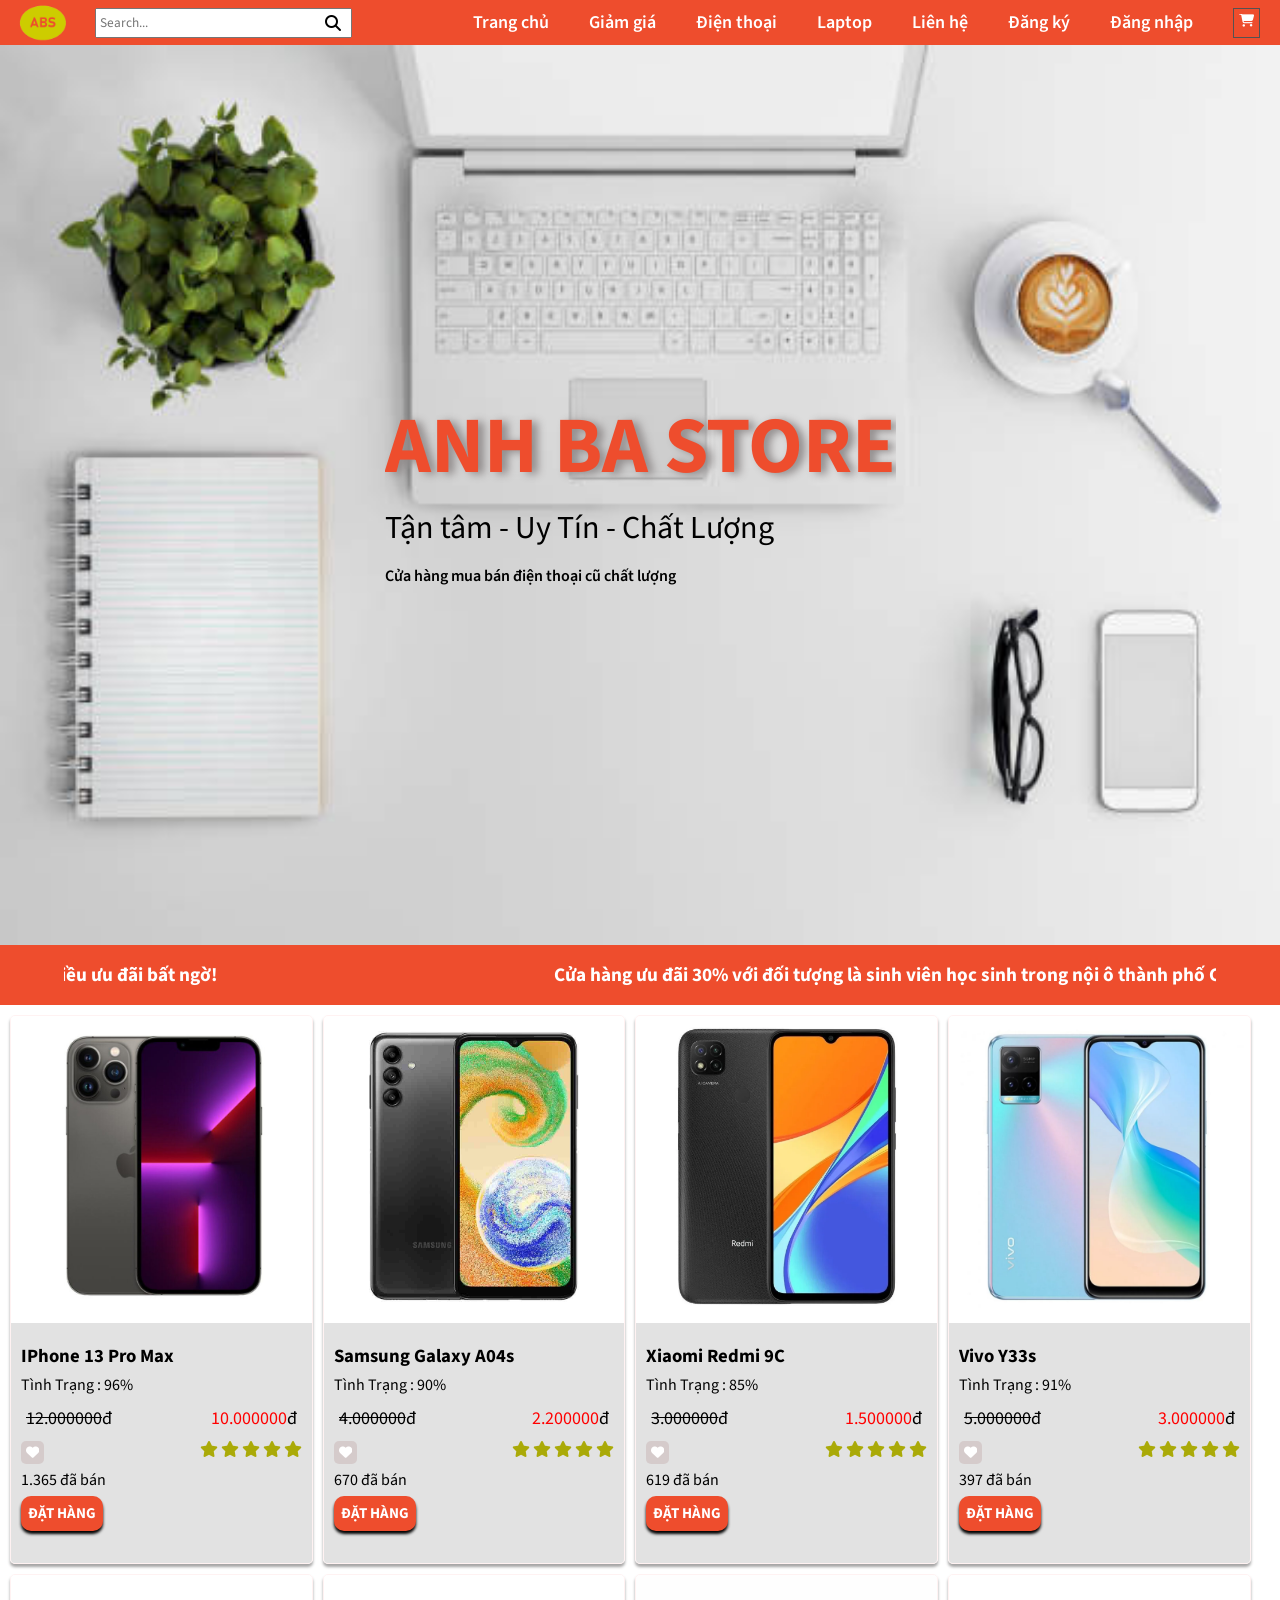
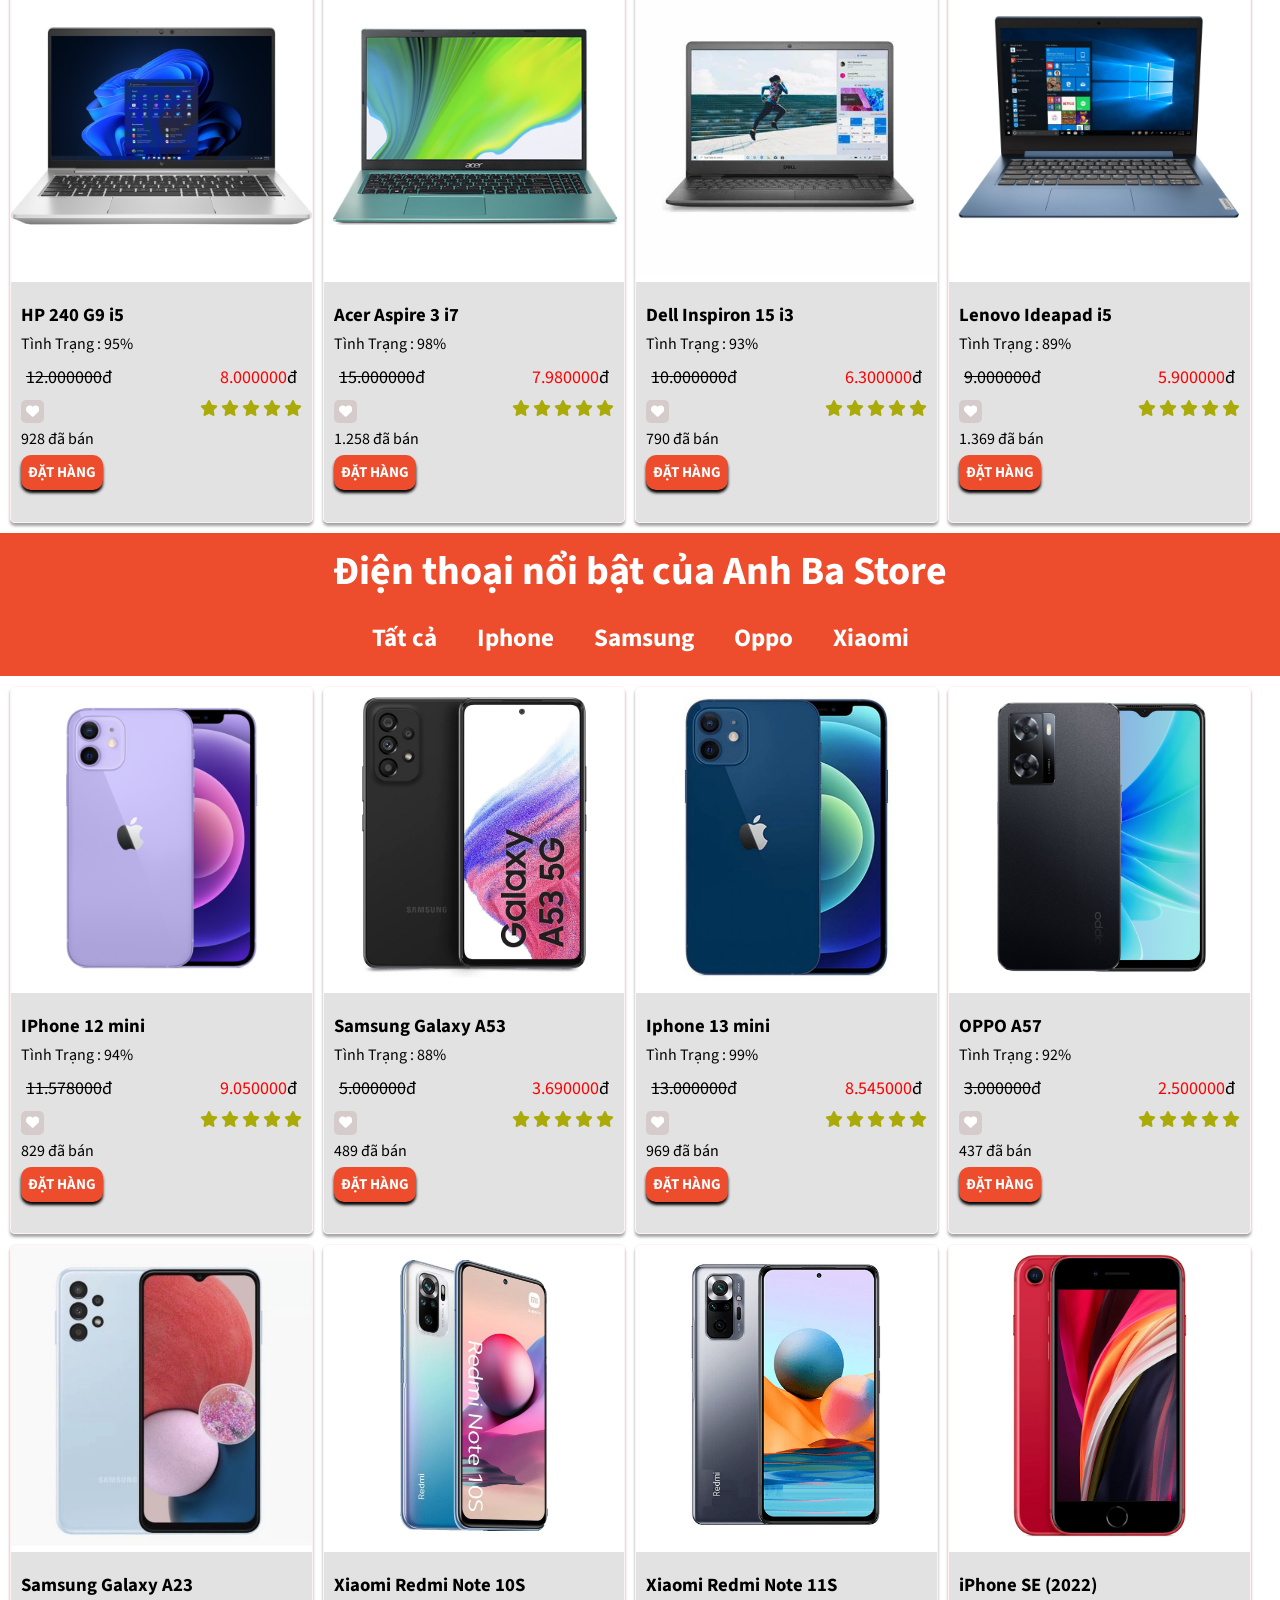
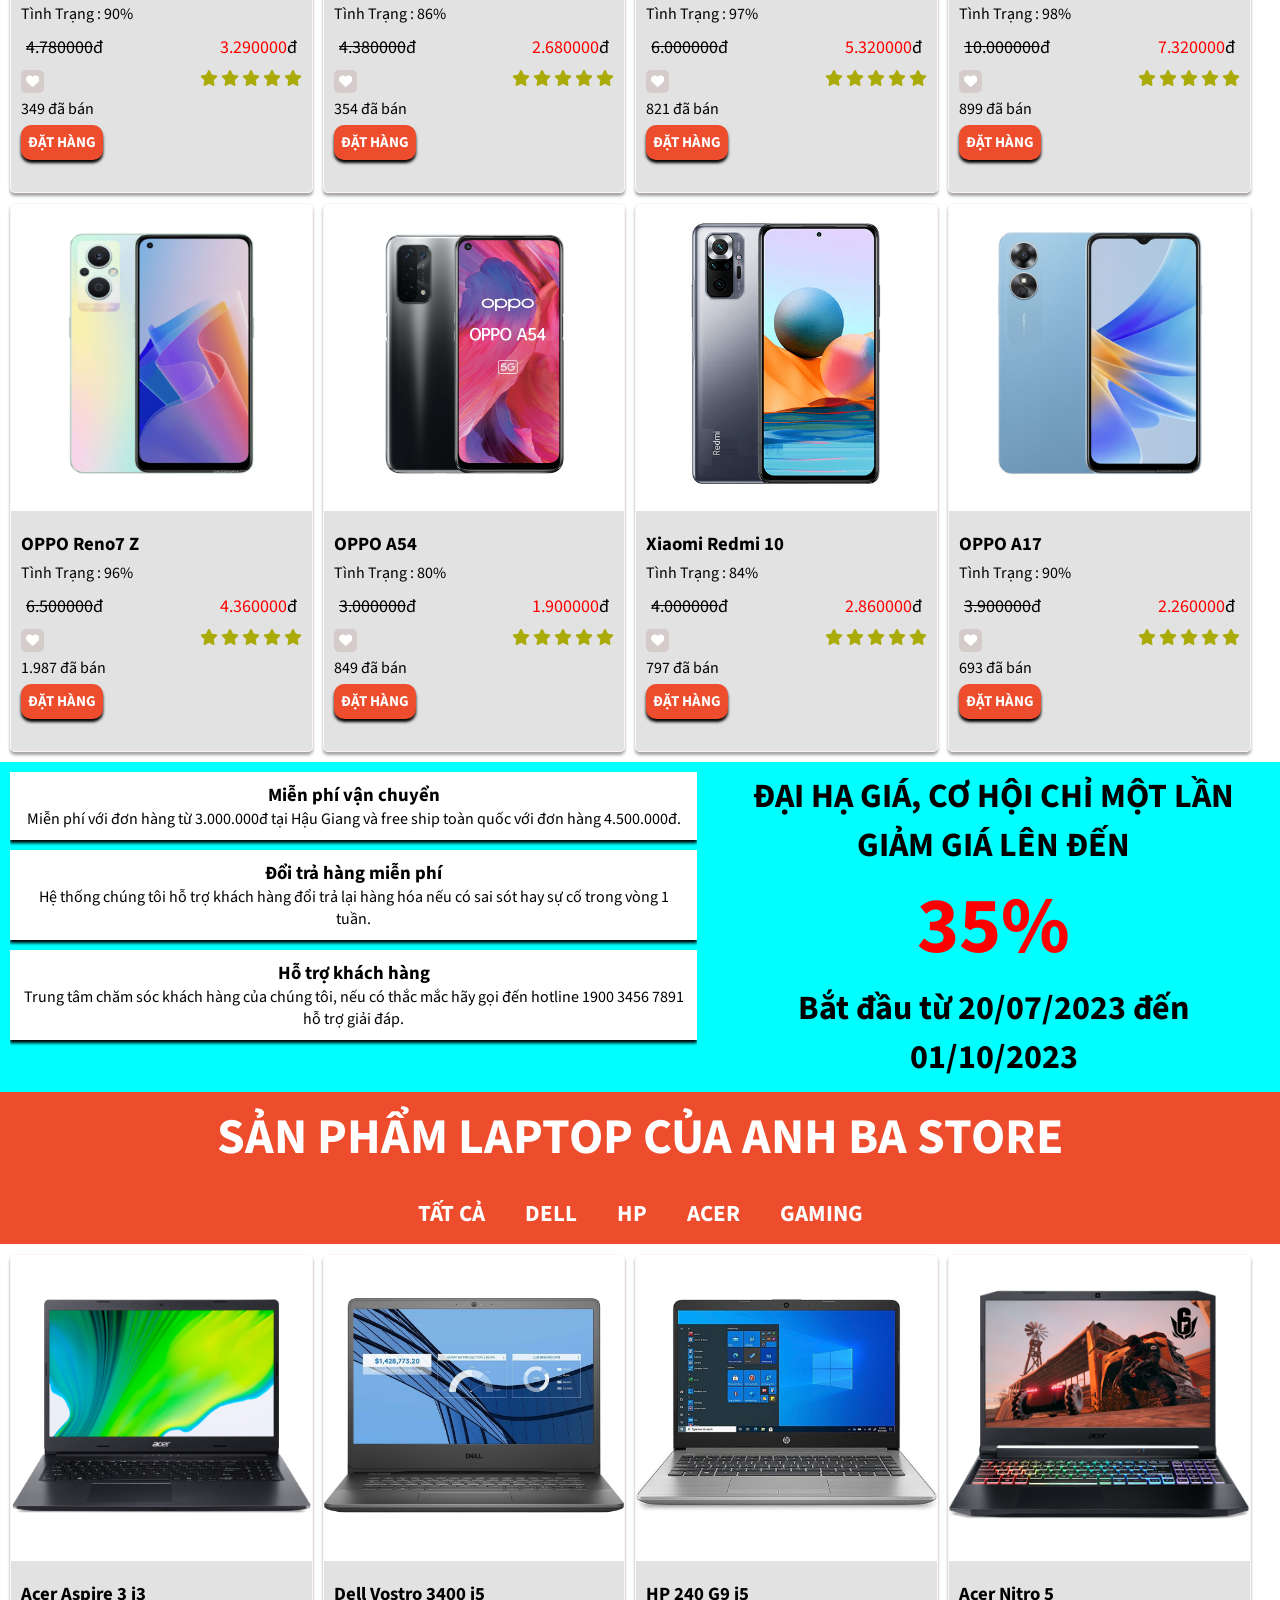
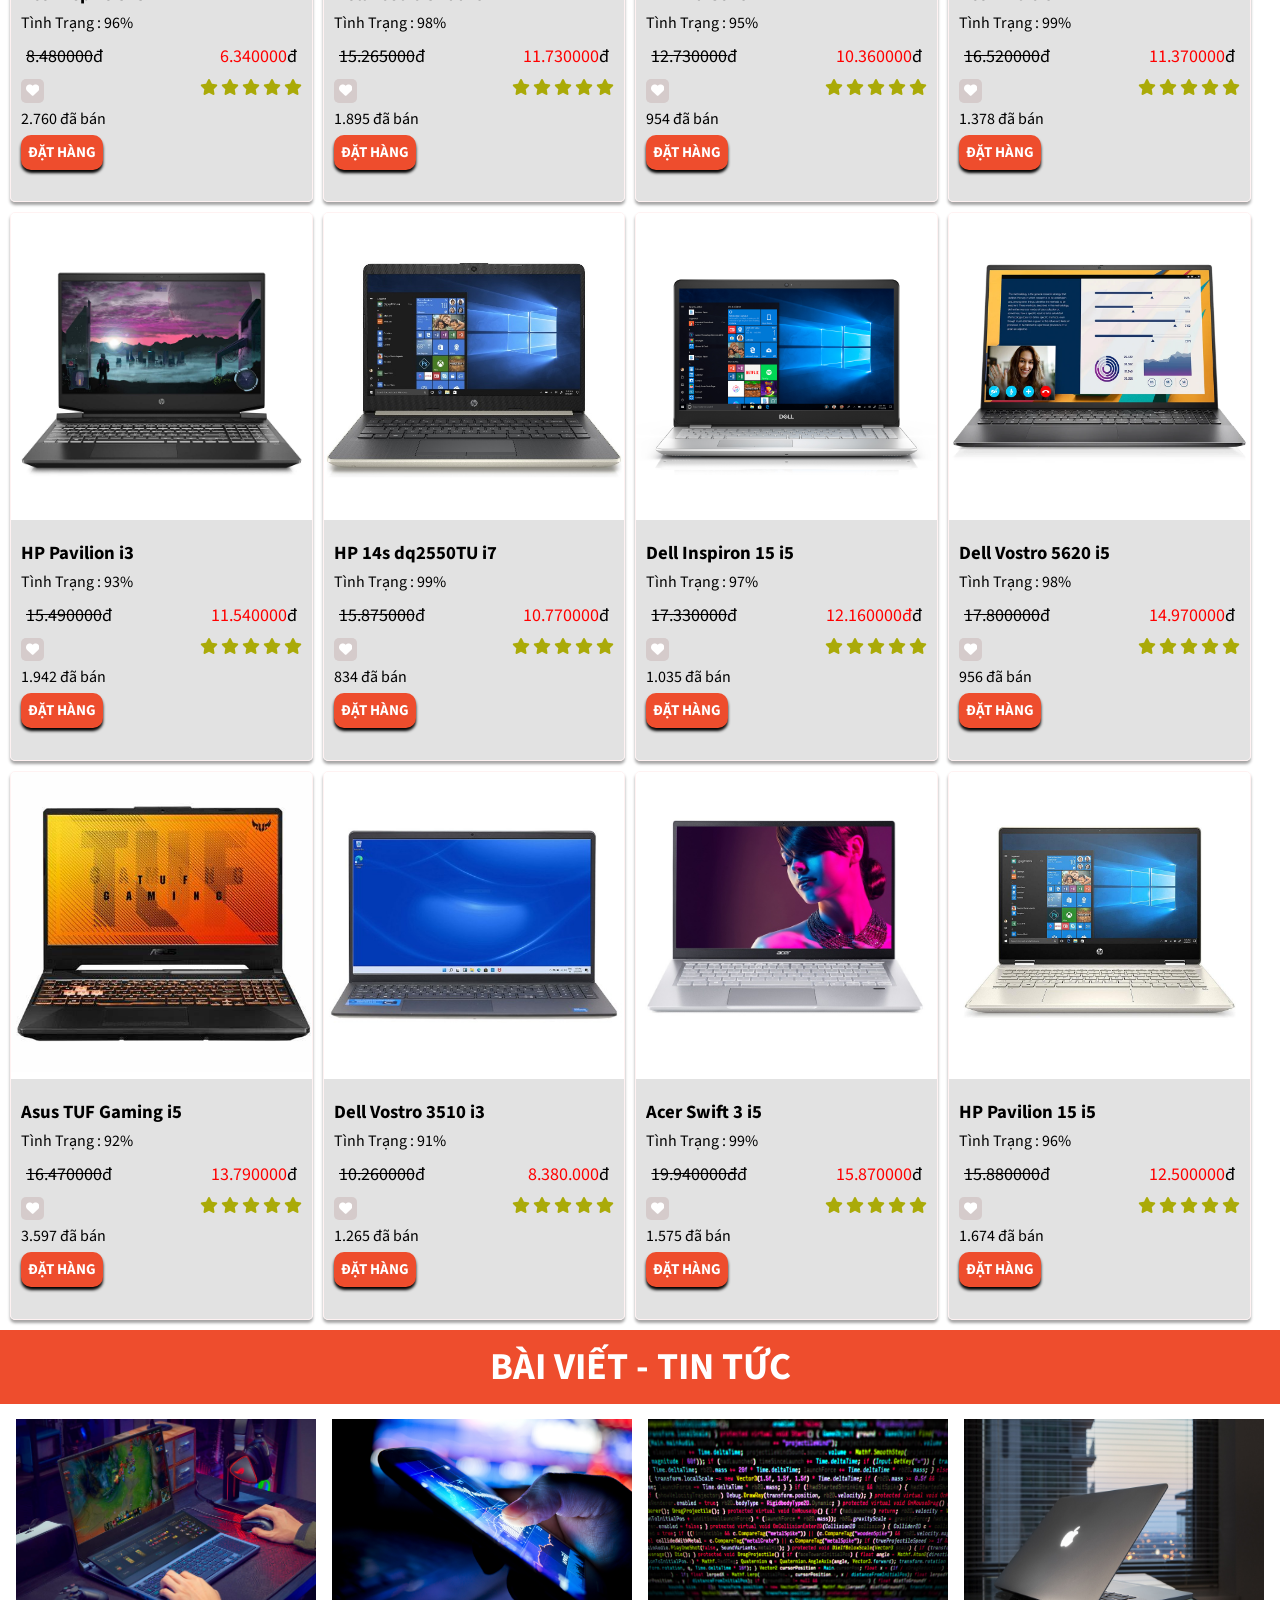
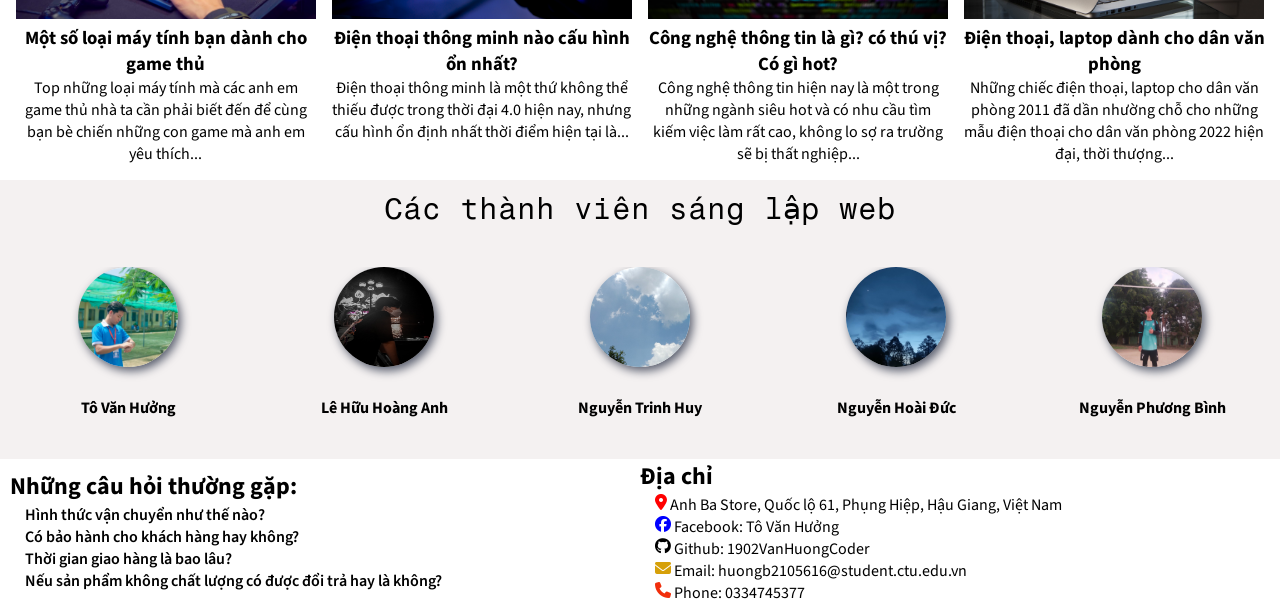
<file: Nhom3_ĐT_Laptop/home.html>
<!DOCTYPE html>
<html>

<head>
    <meta charset='utf-8'>
    <meta http-equiv='X-UA-Compatible' content='IE=edge'>
    <title>Điện thoại - Laptop cũ</title>
    <link rel="stylesheet" href="https://cdnjs.cloudflare.com/ajax/libs/font-awesome/6.2.0/css/all.min.css">
    <meta name='viewport' content='width=device-width, initial-scale=1'>
    <link rel='stylesheet' type='text/css' media='screen' href='home.css'>
    <script src='jquery.js'></script>
</head>

<body onload="hidden_button_logout()">
    <header>
        <div class="more" id="more"><i class="fa-solid fa-list"></i></div>
        <div class="navigation-wrap" id="navigation-wrap">
            <div class="navigation">
                <div class="navigation-logo">
                    <div class="img"><img src="Logo-removebg-preview.png"></div>
                    <div class="navigation-form">
                        <form action="search.html" method="get">
                            <input type="text" id="search" name="search" placeholder=" Search...">
                            <i onclick="search()" class="fa fa-search"></i>
                        </form>
                    </div>
                </div>
                <div class="navigation-content">
                    <div><a href="">Trang chủ</a></div>
                    <div><a href="#main_product">Giảm giá</a></div>
                    <div><a href="#main_phone">Điện thoại</a></div>
                    <div><a href="#Laptop">Laptop</a></div>
                    <div><a href="http://127.0.0.1:5500/lienhe.html">Liên hệ</a></div>
                    <div onclick="activited_register(),hidden_form_login()" class="cursor-pointer" id="button_login">
                        <a>Đăng ký</a>
                    </div>
                    <div onclick="activited_login(),hidden_form_register()" class="cursor-pointer" id="button_register">
                        <a>Đăng nhập</a>
                    </div>
                    <div onclick="hidden_button_logout()" class="cursor-pointer" id="button_logout">
                        <a>Đăng xuất</a>
                    </div>

                    <div class="click" id="don_hang" onclick="document.getElementById('don').style.display='block'">
                        <button onclick="Cancle()"><i class="fa-solid fa-cart-shopping"></i></button>
                        <div id="clicked"></div>
                    </div>
                </div>
            </div>
        </div>
        <div class="showcase">
            <div class="showcase-title">
                <p>ANH BA STORE</p>
                <p>Tận tâm - Uy Tín - Chất Lượng</p>
                <p>Cửa hàng mua bán điện thoại cũ chất lượng</p>
            </div>
            <img src="Members_photo/istockphoto-892302012-612x612.jpg">
        </div>
    </header>

    <main>
        <div id="main_product" class="main_product">
            <div class="product">
                <div class="container_name_sale">
                    <div class="name_sale">
                        <div>
                            <span>Đại hạ giá vào 12 - 12 - 2022 với nhiều ưu đãi bất ngờ!</span>
                            <span>Cửa hàng ưu đãi 30% với đối tượng là sinh viên học sinh trong nội ô thành phố Cần
                                Thơ</span>
                        </div>
                    </div>
                </div>
                <div class="grid_product">
                    <div class="product_items">
                        <div class="product_item">
                            <img src="ảnh điện thoại/IPhone 13 Pro Max.jpg">
                            <div class="name_product">
                                <a href="Chi tiết sản phẩm/IPhone 13 Pro Max 512GB.html">
                                    <h3>IPhone 13 Pro Max</h3>
                                    <p>Tình Trạng : 96%</p>
                                </a>
                                <div class="unit_price">
                                    <p><span style="text-decoration: line-through;">12.000000</span><span>đ</span></p>
                                    <p><span style="color : red">10.000000</span><span>đ</span></p>
                                </div>
                                <div class="flex_product">
                                    <button class="btn"><i class="fa-solid fa-heart"></i></button>
                                    <div class="stars_product">
                                        <i class="fa-solid fa-star"></i>
                                        <i class="fa-solid fa-star"></i>
                                        <i class="fa-solid fa-star"></i>
                                        <i class="fa-solid fa-star"></i>
                                        <i class="fa-solid fa-star"></i>
                                    </div>
                                </div>
                                <p>1.365 đã bán</p>
                                <button class="button" onclick="Buy(),check_login()">ĐẶT HÀNG</button>
                            </div>
                        </div>
                        <div class="product_item">
                            <img src="ảnh điện thoại/Samsung Galaxy A04s.jpg">
                            <div class="name_product">
                                <a href="Chi tiết sản phẩm/Samsung Galaxy A04s.html">
                                    <h3>Samsung Galaxy A04s</h3>
                                    <p>Tình Trạng : 90%</p>
                                </a>
                                <div class="unit_price">
                                    <p><span style="text-decoration: line-through;">4.000000</span><span>đ</span></p>
                                    <p><span style="color : red">2.200000</span><span>đ</span></p>
                                </div>
                                <div class="flex_product">
                                    <button class="btn">
                                        <i class="fa-solid fa-heart"></i>
                                    </button>
                                    <div class="stars_product">
                                        <i class="fa-solid fa-star"></i>
                                        <i class="fa-solid fa-star"></i>
                                        <i class="fa-solid fa-star"></i>
                                        <i class="fa-solid fa-star"></i>
                                        <i class="fa-solid fa-star"></i>
                                    </div>
                                </div>
                                <p>670 đã bán</p>
                                <button class="button" onclick="Buy(),check_login()">ĐẶT HÀNG</button>
                            </div>
                        </div>
                        <div class="product_item">
                            <img src="ảnh điện thoại/Xiaomi Redmi 9C.webp">
                            <div class="name_product">
                                <a href="Chi tiết sản phẩm/xiaomi remi 9c.html">
                                    <h3>Xiaomi Redmi 9C</h3>
                                    <p>Tình Trạng : 85%</p>
                                </a>
                                <div class="unit_price">
                                    <p><span style="text-decoration: line-through;">3.000000</span><span>đ</span></p>
                                    <p><span style="color : red">1.500000</span><span>đ</span></p>
                                </div>
                                <div class="flex_product">
                                    <button class="btn">
                                        <i class="fa-solid fa-heart"></i>
                                    </button>
                                    <div class="stars_product">
                                        <i class="fa-solid fa-star"></i>
                                        <i class="fa-solid fa-star"></i>
                                        <i class="fa-solid fa-star"></i>
                                        <i class="fa-solid fa-star"></i>
                                        <i class="fa-solid fa-star"></i>
                                    </div>
                                </div>
                                <p>619 đã bán</p>
                                <button class="button" onclick="Buy(),check_login()">ĐẶT HÀNG</button>
                            </div>
                        </div>
                        <div class="product_item">
                            <img src="ảnh điện thoại/Vivo Y33s.webp">
                            <div class="name_product">
                                <a href="Chi tiết sản phẩm/vivo.html">
                                    <h3>Vivo Y33s</h3>
                                    <p>Tình Trạng : 91%</p>
                                </a>
                                <div class="unit_price">
                                    <p><span style="text-decoration: line-through;">5.000000</span><span>đ</span></p>
                                    <p><span style="color : red">3.000000</span><span>đ</span></p>
                                </div>
                                <div class="flex_product">
                                    <button class="btn">
                                        <i class="fa-solid fa-heart"></i>
                                    </button>
                                    <div class="stars_product">
                                        <i class="fa-solid fa-star"></i>
                                        <i class="fa-solid fa-star"></i>
                                        <i class="fa-solid fa-star"></i>
                                        <i class="fa-solid fa-star"></i>
                                        <i class="fa-solid fa-star"></i>
                                    </div>
                                </div>
                                <p>397 đã bán</p>
                                <button class="button" onclick="Buy(),check_login()">ĐẶT HÀNG</button>
                            </div>
                        </div>
                        <div class="product_item">
                            <img src="ảnh laptop/HP 240 G9 i5.jpg">
                            <div class="name_product">
                                <a href="Chi tiết sản phẩm/HP 240 G9 i5.html">
                                    <h3>HP 240 G9 i5 </h3>
                                    <p>Tình Trạng : 95%</p>
                                </a>
                                <div class="unit_price">
                                    <p><span style="text-decoration: line-through;">12.000000</span><span>đ</span></p>
                                    <p><span style="color : red">8.000000</span><span>đ</span></p>
                                </div>
                                <div class="flex_product">
                                    <button class="btn">
                                        <i class="fa-solid fa-heart"></i>
                                    </button>
                                    <div class="stars_product">
                                        <i class="fa-solid fa-star"></i>
                                        <i class="fa-solid fa-star"></i>
                                        <i class="fa-solid fa-star"></i>
                                        <i class="fa-solid fa-star"></i>
                                        <i class="fa-solid fa-star"></i>
                                    </div>
                                </div>
                                <p>928 đã bán</p>
                                <button class="button" onclick="Buy(),check_login()">ĐẶT HÀNG</button>
                            </div>
                        </div>
                        <div class="product_item">
                            <img src="ảnh laptop/Acer Aspire 3 i7.jpg">
                            <div class="name_product">
                                <a href="Chi tiết sản phẩm/Acer Aspire 3 i7.html">
                                    <h3>Acer Aspire 3 i7</h3>
                                    <p>Tình Trạng : 98%</p>
                                </a>
                                <div class="unit_price">
                                    <p><span style="text-decoration: line-through;">15.000000</span><span>đ</span></p>
                                    <p><span style="color : red">7.980000</span><span>đ</span></p>
                                </div>
                                <div class="flex_product">
                                    <button class="btn">
                                        <i class="fa-solid fa-heart"></i>
                                    </button>
                                    <div class="stars_product">
                                        <i class="fa-solid fa-star"></i>
                                        <i class="fa-solid fa-star"></i>
                                        <i class="fa-solid fa-star"></i>
                                        <i class="fa-solid fa-star"></i>
                                        <i class="fa-solid fa-star"></i>
                                    </div>
                                </div>
                                <p>1.258 đã bán</p>
                                <button class="button" onclick="Buy(),check_login()">ĐẶT HÀNG</button>
                            </div>
                        </div>
                        <div class="product_item">
                            <img src="ảnh laptop/Dell Inspiron 15 i3.jpg">
                            <div class="name_product">
                                <a href="Chi tiết sản phẩm/Dell Inspiron 15 i3.html">
                                    <h3>Dell Inspiron 15 i3</h3>
                                    <p>Tình Trạng : 93%</p>
                                </a>
                                <div class="unit_price">
                                    <p><span style="text-decoration: line-through;">10.000000</span><span>đ</span></p>
                                    <p><span style="color : red">6.300000</span><span>đ</span></p>
                                </div>
                                <div class="flex_product">
                                    <button class="btn">
                                        <i class="fa-solid fa-heart"></i>
                                    </button>
                                    <div class="stars_product">
                                        <i class="fa-solid fa-star"></i>
                                        <i class="fa-solid fa-star"></i>
                                        <i class="fa-solid fa-star"></i>
                                        <i class="fa-solid fa-star"></i>
                                        <i class="fa-solid fa-star"></i>
                                    </div>
                                </div>
                                <p>790 đã bán</p>
                                <button class="button" onclick="Buy(),check_login()">ĐẶT HÀNG</button>
                            </div>
                        </div>
                        <div class="product_item">
                            <img src="ảnh laptop/Lenovo Ideapad i5.webp">
                            <div class="name_product">
                                <a href="Chi tiết sản phẩm/Lenovo Ideapad i5.html">
                                    <h3>Lenovo Ideapad i5</h3>
                                    <p>Tình Trạng : 89%</p>
                                </a>
                                <div class="unit_price">
                                    <p><span style="text-decoration: line-through;">9.000000</span><span>đ</span></p>
                                    <p><span style="color : red">5.900000</span><span>đ</span></p>
                                </div>
                                <div class="flex_product">
                                    <button class="btn">
                                        <i class="fa-solid fa-heart"></i>
                                    </button>
                                    <div class="stars_product">
                                        <i class="fa-solid fa-star"></i>
                                        <i class="fa-solid fa-star"></i>
                                        <i class="fa-solid fa-star"></i>
                                        <i class="fa-solid fa-star"></i>
                                        <i class="fa-solid fa-star"></i>
                                    </div>
                                </div>
                                <p>1.369 đã bán</p>
                                <button class="button" onclick="Buy(),check_login()">ĐẶT HÀNG</button>
                            </div>
                        </div>
                    </div>
                </div>
            </div>
        </div>

        <div class="main_phone" id="main_phone">
            <div class="smartphone">
                <div class="name_phone">
                    <div class="navigation_name">
                        <p>Điện thoại nổi bật của Anh Ba Store</p>
                    </div>
                    <div class="navigation_phone">
                        <div id="All"><a>Tất cả</a></div>
                        <div id="Iphone"><a>Iphone</a></div>
                        <div id="Samsung"><a>Samsung</a></div>
                        <div id="Oppo"><a>Oppo</a></div>
                        <div id="Xiaomi"><a>Xiaomi</a></div>
                    </div>
                </div>
                <div class="phone_item">
                    <div class="product_items">
                        <div class="product_item iphone phone">
                            <img src="ảnh điện thoại/IPhone 12 mini.jpg">
                            <div class="name_product">
                                <a href="Chi tiết sản phẩm/iPhone 12 mini 128GB.html">
                                    <h3>IPhone 12 mini</h3>
                                    <p>Tình Trạng : 94%</p>
                                </a>
                                <div class="unit_price">
                                    <p><span style="text-decoration: line-through;">11.578000</span><span>đ</span></p>
                                    <p><span style="color : red">9.050000</span><span>đ</span></p>
                                </div>
                                <div class="flex_product">
                                    <button class="btn">
                                        <i class="fa-solid fa-heart"></i>
                                    </button>
                                    <div class="stars_product">
                                        <i class="fa-solid fa-star"></i>
                                        <i class="fa-solid fa-star"></i>
                                        <i class="fa-solid fa-star"></i>
                                        <i class="fa-solid fa-star"></i>
                                        <i class="fa-solid fa-star"></i>
                                    </div>
                                </div>
                                <p>829 đã bán</p>
                                <button class="button" onclick="Buy(),check_login()">ĐẶT HÀNG</button>
                            </div>
                        </div>

                        <div class="product_item samsung phone">
                            <img src="ảnh điện thoại/Samsung Galaxy A53.jpg">
                            <div class="name_product">
                                <a href="Chi tiết sản phẩm/Samsung Galaxy A53 5G 128GB.html">
                                    <h3>Samsung Galaxy A53</h3>
                                    <p>Tình Trạng : 88%</p>
                                </a>
                                <div class="unit_price">
                                    <p><span style="text-decoration: line-through;">5.000000</span><span>đ</span></p>
                                    <p><span style="color : red">3.690000</span><span>đ</span></p>
                                </div>
                                <div class="flex_product">
                                    <button class="btn">
                                        <i class="fa-solid fa-heart"></i>
                                    </button>
                                    <div class="stars_product">
                                        <i class="fa-solid fa-star"></i>
                                        <i class="fa-solid fa-star"></i>
                                        <i class="fa-solid fa-star"></i>
                                        <i class="fa-solid fa-star"></i>
                                        <i class="fa-solid fa-star"></i>
                                    </div>
                                </div>
                                <p>489 đã bán</p>
                                <button class="button" onclick="Buy(),check_login()">ĐẶT HÀNG</button>
                            </div>
                        </div>

                        <div class="product_item iphone phone">
                            <img src="ảnh điện thoại/Iphone 13 mini.webp">
                            <div class="name_product">
                                <a href="Chi tiết sản phẩm/iPhone 13 mini 128GB.html">
                                    <h3>Iphone 13 mini</h3>
                                    <p>Tình Trạng : 99%</p>
                                </a>
                                <div class="unit_price">
                                    <p><span style="text-decoration: line-through;">13.000000</span><span>đ</span></p>
                                    <p><span style="color : red">8.545000</span><span>đ</span></p>
                                </div>
                                <div class="flex_product">
                                    <button class="btn">
                                        <i class="fa-solid fa-heart"></i>
                                    </button>
                                    <div class="stars_product">
                                        <i class="fa-solid fa-star"></i>
                                        <i class="fa-solid fa-star"></i>
                                        <i class="fa-solid fa-star"></i>
                                        <i class="fa-solid fa-star"></i>
                                        <i class="fa-solid fa-star"></i>
                                    </div>
                                </div>
                                <p>969 đã bán</p>
                                <button class="button" onclick="Buy(),check_login()">ĐẶT HÀNG</button>
                            </div>
                        </div>

                        <div class="product_item oppo phone">
                            <img src="ảnh điện thoại/OPPO A57.jpg">
                            <div class="name_product">
                                <a href="Chi tiết sản phẩm/OPPO A57 64GB.html">
                                    <h3>OPPO A57</h3>
                                    <p>Tình Trạng : 92%</p>
                                </a>
                                <div class="unit_price">
                                    <p><span style="text-decoration: line-through;">3.000000</span><span>đ</span></p>
                                    <p><span style="color : red">2.500000</span><span>đ</span></p>
                                </div>
                                <div class="flex_product">
                                    <button class="btn">
                                        <i class="fa-solid fa-heart"></i>
                                    </button>
                                    <div class="stars_product">
                                        <i class="fa-solid fa-star"></i>
                                        <i class="fa-solid fa-star"></i>
                                        <i class="fa-solid fa-star"></i>
                                        <i class="fa-solid fa-star"></i>
                                        <i class="fa-solid fa-star"></i>
                                    </div>
                                </div>
                                <p>437 đã bán</p>
                                <button class="button" onclick="Buy(),check_login()">ĐẶT HÀNG</button>
                            </div>
                        </div>

                        <div class="product_item samsung phone">
                            <img src="ảnh điện thoại/Samsung Galaxy A23.jpg">
                            <div class="name_product">
                                <a href="Chi tiết sản phẩm/Samsung Galaxy A23 6GB.html">
                                    <h3>Samsung Galaxy A23</h3>
                                    <p>Tình Trạng : 90%</p>
                                </a>
                                <div class="unit_price">
                                    <p><span style="text-decoration: line-through;">4.780000</span><span>đ</span></p>
                                    <p><span style="color : red">3.290000</span><span>đ</span></p>
                                </div>
                                <div class="flex_product">
                                    <button class="btn">
                                        <i class="fa-solid fa-heart"></i>
                                    </button>
                                    <div class="stars_product">
                                        <i class="fa-solid fa-star"></i>
                                        <i class="fa-solid fa-star"></i>
                                        <i class="fa-solid fa-star"></i>
                                        <i class="fa-solid fa-star"></i>
                                        <i class="fa-solid fa-star"></i>
                                    </div>
                                </div>
                                <p>349 đã bán</p>
                                <button class="button" onclick="Buy(),check_login()">ĐẶT HÀNG</button>
                            </div>
                        </div>

                        <div class="product_item xiaomi phone">
                            <img src="ảnh điện thoại/Xiaomi Redmi Note 10S.webp">
                            <div class="name_product">
                                <a href="Chi tiết sản phẩm/Xiaomi Redmi Note 10S 6GB.html">
                                    <h3>Xiaomi Redmi Note 10S</h3>
                                    <p>Tình Trạng : 86%</p>
                                </a>
                                <div class="unit_price">
                                    <p><span style="text-decoration: line-through;">4.380000</span><span>đ</span></p>
                                    <p><span style="color : red">2.680000</span><span>đ</span></p>
                                </div>
                                <div class="flex_product">
                                    <button class="btn">
                                        <i class="fa-solid fa-heart"></i>
                                    </button>
                                    <div class="stars_product">
                                        <i class="fa-solid fa-star"></i>
                                        <i class="fa-solid fa-star"></i>
                                        <i class="fa-solid fa-star"></i>
                                        <i class="fa-solid fa-star"></i>
                                        <i class="fa-solid fa-star"></i>
                                    </div>
                                </div>
                                <p>354 đã bán</p>
                                <button class="button" onclick="Buy(),check_login()">ĐẶT HÀNG</button>
                            </div>
                        </div>

                        <div class="product_item xiaomi phone">
                            <img src="ảnh điện thoại/Xiaomi Redmi Note 11S.png">
                            <div class="name_product">
                                <a href="Chi tiết sản phẩm/Xiaomi Redmi Note 11S 5G.html">
                                    <h3>Xiaomi Redmi Note 11S</h3>
                                    <p>Tình Trạng : 97%</p>
                                </a>
                                <div class="unit_price">
                                    <p><span style="text-decoration: line-through;">6.000000</span><span>đ</span></p>
                                    <p><span style="color : red">5.320000</span><span>đ</span></p>
                                </div>
                                <div class="flex_product">
                                    <button class="btn">
                                        <i class="fa-solid fa-heart"></i>
                                    </button>
                                    <div class="stars_product">
                                        <i class="fa-solid fa-star"></i>
                                        <i class="fa-solid fa-star"></i>
                                        <i class="fa-solid fa-star"></i>
                                        <i class="fa-solid fa-star"></i>
                                        <i class="fa-solid fa-star"></i>
                                    </div>
                                </div>
                                <p>821 đã bán</p>
                                <button class="button" onclick="Buy(),check_login()">ĐẶT HÀNG</button>
                            </div>
                        </div>

                        <div class="product_item iphone phone">
                            <img src="ảnh điện thoại/iPhone SE (2022).jpg">
                            <div class="name_product">
                                <a href="Chi tiết sản phẩm/iPhone SE 64GB.html">
                                    <h3>iPhone SE (2022)</h3>
                                    <p>Tình Trạng : 98%</p>
                                </a>
                                <div class="unit_price">
                                    <p><span style="text-decoration: line-through;">10.000000</span><span>đ</span></p>
                                    <p><span style="color : red">7.320000</span><span>đ</span></p>
                                </div>
                                <div class="flex_product">
                                    <button class="btn">
                                        <i class="fa-solid fa-heart"></i>
                                    </button>
                                    <div class="stars_product">
                                        <i class="fa-solid fa-star"></i>
                                        <i class="fa-solid fa-star"></i>
                                        <i class="fa-solid fa-star"></i>
                                        <i class="fa-solid fa-star"></i>
                                        <i class="fa-solid fa-star"></i>
                                    </div>
                                </div>
                                <p>899 đã bán</p>
                                <button class="button" onclick="Buy(),check_login()">ĐẶT HÀNG</button>
                            </div>
                        </div>

                        <div class="product_item oppo phone">
                            <img src="ảnh điện thoại/OPPO Reno7 Z.jpg">
                            <div class="name_product">
                                <a href="Chi tiết sản phẩm/OPPO Reno7 Z 5G.html">
                                    <h3>OPPO Reno7 Z </h3>
                                    <p>Tình Trạng : 96%</p>
                                </a>
                                <div class="unit_price">
                                    <p><span style="text-decoration: line-through;">6.500000</span><span>đ</span></p>
                                    <p><span style="color : red">4.360000</span><span>đ</span></p>
                                </div>
                                <div class="flex_product">
                                    <button class="btn">
                                        <i class="fa-solid fa-heart"></i>
                                    </button>
                                    <div class="stars_product">
                                        <i class="fa-solid fa-star"></i>
                                        <i class="fa-solid fa-star"></i>
                                        <i class="fa-solid fa-star"></i>
                                        <i class="fa-solid fa-star"></i>
                                        <i class="fa-solid fa-star"></i>
                                    </div>
                                </div>
                                <p>1.987 đã bán</p>
                                <button class="button" onclick="Buy(),check_login()">ĐẶT HÀNG</button>
                            </div>
                        </div>

                        <div class="product_item oppo phone">
                            <img src="ảnh điện thoại/OPPO A54.webp">
                            <div class="name_product">
                                <a href="Chi tiết sản phẩm/OPPO A54.html">
                                    <h3>OPPO A54</h3>
                                    <p>Tình Trạng : 80%</p>
                                </a>
                                <div class="unit_price">
                                    <p><span style="text-decoration: line-through;">3.000000</span><span>đ</span></p>
                                    <p><span style="color : red">1.900000</span><span>đ</span></p>
                                </div>
                                <div class="flex_product">
                                    <button class="btn">
                                        <i class="fa-solid fa-heart"></i>
                                    </button>
                                    <div class="stars_product">
                                        <i class="fa-solid fa-star"></i>
                                        <i class="fa-solid fa-star"></i>
                                        <i class="fa-solid fa-star"></i>
                                        <i class="fa-solid fa-star"></i>
                                        <i class="fa-solid fa-star"></i>
                                    </div>
                                </div>
                                <p>849 đã bán</p>
                                <button class="button" onclick="Buy(),check_login()">ĐẶT HÀNG</button>
                            </div>
                        </div>

                        <div class="product_item xiaomi phone">
                            <img src="ảnh điện thoại/Xiaomi Redmi Note 10.png">
                            <div class="name_product">
                                <a href="Chi tiết sản phẩm/Xiaomi remi 10.html">
                                    <h3>Xiaomi Redmi 10</h3>
                                    <p>Tình Trạng : 84%</p>
                                </a>
                                <div class="unit_price">
                                    <p><span style="text-decoration: line-through;">4.000000</span><span>đ</span></p>
                                    <p><span style="color : red">2.860000</span><span>đ</span></p>
                                </div>
                                <div class="flex_product">
                                    <button class="btn">
                                        <i class="fa-solid fa-heart"></i>
                                    </button>
                                    <div class="stars_product">
                                        <i class="fa-solid fa-star"></i>
                                        <i class="fa-solid fa-star"></i>
                                        <i class="fa-solid fa-star"></i>
                                        <i class="fa-solid fa-star"></i>
                                        <i class="fa-solid fa-star"></i>
                                    </div>
                                </div>
                                <p>797 đã bán</p>
                                <button class="button" onclick="Buy(),check_login()">ĐẶT HÀNG</button>
                            </div>
                        </div>

                        <div class="product_item oppo phone">
                            <img src="ảnh điện thoại/Oppo-A17.jpg">
                            <div class="name_product">
                                <a href="Chi tiết sản phẩm/Oppo A17.html">
                                    <h3>OPPO A17</h3>
                                    <p>Tình Trạng : 90%</p>
                                </a>
                                <div class="unit_price">
                                    <p><span style="text-decoration: line-through;">3.900000</span><span>đ</span></p>
                                    <p><span style="color : red">2.260000</span><span>đ</span></p>
                                </div>
                                <div class="flex_product">
                                    <button class="btn">
                                        <i class="fa-solid fa-heart"></i>
                                    </button>
                                    <div class="stars_product">
                                        <i class="fa-solid fa-star"></i>
                                        <i class="fa-solid fa-star"></i>
                                        <i class="fa-solid fa-star"></i>
                                        <i class="fa-solid fa-star"></i>
                                        <i class="fa-solid fa-star"></i>
                                    </div>
                                </div>
                                <p>693 đã bán</p>
                                <button class="button" onclick="Buy(),check_login()">ĐẶT HÀNG</button>
                            </div>
                        </div>
                    </div>
                </div>
            </div>
        </div>

        <div class="delivery">
            <div class="main_delivery">
                <div class="delivery_item">
                    <div class="delivery_1">
                        <h3>Miễn phí vận chuyển</h3>
                        <p>Miễn phí với đơn hàng từ 3.000.000đ tại Hậu Giang và free ship toàn quốc với đơn hàng
                            4.500.000đ.
                        </p>
                    </div>
                    <div class="delivery_2">
                        <h3>Đổi trả hàng miễn phí</h3>
                        <p>Hệ thống chúng tôi hỗ trợ khách hàng đổi trả lại hàng hóa nếu có sai sót hay sự cố trong vòng
                            1 tuần.</p>
                    </div>
                    <div class="delivery_3">
                        <h3>Hỗ trợ khách hàng</h3>
                        <p>Trung tâm chăm sóc khách hàng của chúng tôi, nếu có thắc mắc hãy gọi đến hotline 1900 3456
                            7891 hỗ trợ giải đáp.</p>
                    </div>
                </div>
                <div class="delivery_flex">
                    <h1>
                        <p class="p1">ĐẠI HẠ GIÁ, CƠ HỘI CHỈ MỘT LẦN</p>
                        <p class="p1">GIẢM GIÁ LÊN ĐẾN</p>
                        <p class="p2">35%</p>
                        <p class="p1">Bắt đầu từ 20/07/2023 đến 01/10/2023</p>
                    </h1>
                </div>
            </div>
        </div>

        <div class="Laptop" id="Laptop">
            <div class="main_laptop">
                <div class="namelaptop">
                    <p>SẢN PHẨM LAPTOP CỦA ANH BA STORE</p>
                </div>
                <div class="logo_laptop">
                    <a id="all">TẤT CẢ</a>
                    <a id="DELL">DELL</a>
                    <a id="HP">HP</a>
                    <a id="ACER">ACER</a>
                    <a id="GAMING">GAMING</a>
                </div>
            </div>
            <div class="product_items">
                <div class="product_item acer laptop">
                    <img src="ảnh laptop/Acer Aspire 3 i3.jpg">
                    <div class="name_product">
                        <a href="Chi tiết sản phẩm/Acer Aspire 3.html">
                            <h3>Acer Aspire 3 i3</h3>
                            <p>Tình Trạng : 96%</p>
                        </a>
                        <div class="unit_price">
                            <p><span style="text-decoration: line-through;">8.480000</span><span>đ</span></p>
                            <p><span style="color : red">6.340000</span><span>đ</span></p>
                        </div>
                        <div class="flex_product">
                            <button class="btn">
                                <i class="fa-solid fa-heart"></i>
                            </button>
                            <div class="stars_product">
                                <i class="fa-solid fa-star"></i>
                                <i class="fa-solid fa-star"></i>
                                <i class="fa-solid fa-star"></i>
                                <i class="fa-solid fa-star"></i>
                                <i class="fa-solid fa-star"></i>
                            </div>
                        </div>
                        <p>2.760 đã bán</p>
                        <button class="button" onclick="Buy(),check_login()">ĐẶT HÀNG</button>
                    </div>
                </div>
                <div class="product_item dell laptop">
                    <img src="ảnh laptop/Dell Vostro 3400 i5.jpg">
                    <div class="name_product">
                        <a href="Chi tiết sản phẩm/Dell Vostro 3400 i5.html">
                            <h3>Dell Vostro 3400 i5</h3>
                            <p>Tình Trạng : 98%</p>
                        </a>
                        <div class="unit_price">
                            <p><span style="text-decoration: line-through;">15.265000</span><span>đ</span></p>
                            <p><span style="color : red">11.730000</span><span>đ</span></p>
                        </div>
                        <div class="flex_product">
                            <button class="btn">
                                <i class="fa-solid fa-heart"></i>
                            </button>
                            <div class="stars_product">
                                <i class="fa-solid fa-star"></i>
                                <i class="fa-solid fa-star"></i>
                                <i class="fa-solid fa-star"></i>
                                <i class="fa-solid fa-star"></i>
                                <i class="fa-solid fa-star"></i>
                            </div>
                        </div>
                        <p>1.895 đã bán</p>
                        <button class="button" onclick="Buy(),check_login()">ĐẶT HÀNG</button>
                    </div>
                </div>
                <div class="product_item hp laptop">
                    <img src="ảnh laptop/HP 240 G9 i5.jpeg">
                    <div class="name_product">
                        <a href="Chi tiết sản phẩm/HP 240 G9 i5.html">
                            <h3>HP 240 G9 i5</h3>
                            <p>Tình Trạng : 95%</p>
                        </a>
                        <div class="unit_price">
                            <p><span style="text-decoration: line-through;">12.730000</span><span>đ</span></p>
                            <p><span style="color : red">10.360000</span><span>đ</span></p>
                        </div>
                        <div class="flex_product">
                            <button class="btn">
                                <i class="fa-solid fa-heart"></i>
                            </button>
                            <div class="stars_product">
                                <i class="fa-solid fa-star"></i>
                                <i class="fa-solid fa-star"></i>
                                <i class="fa-solid fa-star"></i>
                                <i class="fa-solid fa-star"></i>
                                <i class="fa-solid fa-star"></i>
                            </div>
                        </div>
                        <p>954 đã bán</p>
                        <button class="button" onclick="Buy(),check_login()">ĐẶT HÀNG</button>
                    </div>
                </div>
                <div class="product_item gaming acer laptop">
                    <img src="ảnh laptop/6428_acer_nitro_5_amd_2021_an515_1.png">
                    <div class="name_product">
                        <a href="Chi tiết sản phẩm/Acer Nitro 5.html">
                            <h3>Acer Nitro 5</h3>
                            <p>Tình Trạng : 99%</p>
                        </a>
                        <div class="unit_price">
                            <p><span style="text-decoration: line-through;">16.520000</span><span>đ</span></p>
                            <p><span style="color : red">11.370000</span><span>đ</span></p>
                        </div>
                        <div class="flex_product">
                            <button class="btn">
                                <i class="fa-solid fa-heart"></i>
                            </button>
                            <div class="stars_product">
                                <i class="fa-solid fa-star"></i>
                                <i class="fa-solid fa-star"></i>
                                <i class="fa-solid fa-star"></i>
                                <i class="fa-solid fa-star"></i>
                                <i class="fa-solid fa-star"></i>
                            </div>
                        </div>
                        <p>1.378 đã bán</p>
                        <button class="button" onclick="Buy(),check_login()">ĐẶT HÀNG</button>
                    </div>
                </div>
                <div class="product_item hp gaming laptop">
                    <img src="ảnh laptop/HP-Pavilion Gaming 15-ec1052AX-laptop.jpg">
                    <div class="name_product">
                        <a href=" Chi tiết sản phẩm/HP Pavilion i3.html">
                            <h3>HP Pavilion i3</h3>
                            <p>Tình Trạng : 93%</p>
                        </a>
                        <div class="unit_price">
                            <p><span style="text-decoration: line-through;">15.490000</span><span>đ</span></p>
                            <p><span style="color : red">11.540000</span><span>đ</span></p>
                        </div>
                        <div class="flex_product">
                            <button class="btn">
                                <i class="fa-solid fa-heart"></i>
                            </button>
                            <div class="stars_product">
                                <i class="fa-solid fa-star"></i>
                                <i class="fa-solid fa-star"></i>
                                <i class="fa-solid fa-star"></i>
                                <i class="fa-solid fa-star"></i>
                                <i class="fa-solid fa-star"></i>
                            </div>
                        </div>
                        <p>1.942 đã bán</p>
                        <button class="button" onclick="Buy(),check_login()">ĐẶT HÀNG</button>
                    </div>
                </div>
                <div class="product_item hp laptop">
                    <img src="ảnh laptop/0.jpg">
                    <div class="name_product">
                        <a href="Chi tiết sản phẩm/HP 14s dq2550TU i7.html">
                            <h3>HP 14s dq2550TU i7</h3>
                            <p>Tình Trạng : 99%</p>
                        </a>
                        <div class="unit_price">
                            <p><span style="text-decoration: line-through;">15.875000</span><span>đ</span></p>
                            <p><span style="color : red">10.770000</span><span>đ</span></p>
                        </div>
                        <div class="flex_product">
                            <button class="btn">
                                <i class="fa-solid fa-heart"></i>
                            </button>
                            <div class="stars_product">
                                <i class="fa-solid fa-star"></i>
                                <i class="fa-solid fa-star"></i>
                                <i class="fa-solid fa-star"></i>
                                <i class="fa-solid fa-star"></i>
                                <i class="fa-solid fa-star"></i>
                            </div>
                        </div>
                        <p>834 đã bán</p>
                        <button class="button" onclick="Buy(),check_login()">ĐẶT HÀNG</button>
                    </div>
                </div>
                <div class="product_item dell laptop">
                    <img src="ảnh laptop/adbdb8db-3baf-4356-97a3-f8940e342d8c_1.0e6da2de25c170e30a00410b2f1aa263.jpeg">
                    <div class="name_product">
                        <a href="Chi tiết sản phẩm/Dell Inspiron 15 i5.html">
                            <h3>Dell Inspiron 15 i5</h3>
                            <p>Tình Trạng : 97%</p>
                        </a>
                        <div class="unit_price">
                            <p><span style="text-decoration: line-through;">17.330000</span><span>đ</span></p>
                            <p><span style="color : red">12.160000đ</span><span>đ</span></p>
                        </div>
                        <div class="flex_product">
                            <button class="btn">
                                <i class="fa-solid fa-heart"></i>
                            </button>
                            <div class="stars_product">
                                <i class="fa-solid fa-star"></i>
                                <i class="fa-solid fa-star"></i>
                                <i class="fa-solid fa-star"></i>
                                <i class="fa-solid fa-star"></i>
                                <i class="fa-solid fa-star"></i>
                            </div>
                        </div>
                        <p>1.035 đã bán</p>
                        <button class="button" onclick="Buy(),check_login()">ĐẶT HÀNG</button>
                    </div>
                </div>
                <div class="product_item dell laptop">
                    <img src="ảnh laptop/v5620_4304f2e92ebf4596b7937d1e658c174a.webp">
                    <div class="name_product">
                        <a href="Chi tiết sản phẩm/Dell Vostro 5620 i5.html">
                            <h3>Dell Vostro 5620 i5</h3>
                            <p>Tình Trạng : 98%</p>
                        </a>
                        <div class="unit_price">
                            <p><span style="text-decoration: line-through;">17.800000</span><span>đ</span></p>
                            <p><span style="color : red">14.970000</span><span>đ</span></p>
                        </div>
                        <div class="flex_product">
                            <button class="btn">
                                <i class="fa-solid fa-heart"></i>
                            </button>
                            <div class="stars_product">
                                <i class="fa-solid fa-star"></i>
                                <i class="fa-solid fa-star"></i>
                                <i class="fa-solid fa-star"></i>
                                <i class="fa-solid fa-star"></i>
                                <i class="fa-solid fa-star"></i>
                            </div>
                        </div>
                        <p>956 đã bán</p>
                        <button class="button" onclick="Buy(),check_login()">ĐẶT HÀNG</button>
                    </div>
                </div>
                <div class="product_item gaming laptop">
                    <img src="ảnh laptop/th.jpg">
                    <div class="name_product">
                        <a href="Chi tiết sản phẩm/Asus TUF Gaming i5.html">
                            <h3>Asus TUF Gaming i5</h3>
                            <p>Tình Trạng : 92%</p>
                        </a>
                        <div class="unit_price">
                            <p><span style="text-decoration: line-through;">16.470000</span><span>đ</span></p>
                            <p><span style="color : red">13.790000</span><span>đ</span></p>
                        </div>
                        <div class="flex_product">
                            <button class="btn">
                                <i class="fa-solid fa-heart"></i>
                            </button>
                            <div class="stars_product">
                                <i class="fa-solid fa-star"></i>
                                <i class="fa-solid fa-star"></i>
                                <i class="fa-solid fa-star"></i>
                                <i class="fa-solid fa-star"></i>
                                <i class="fa-solid fa-star"></i>
                            </div>
                        </div>
                        <p>3.597 đã bán</p>
                        <button class="button" onclick="Buy(),check_login()">ĐẶT HÀNG</button>
                    </div>
                </div>
                <div class="product_item dell laptop">
                    <img src="ảnh laptop/laptop-dell-vostro-3510-7t2yc2-1402-1.jpg">
                    <div class="name_product">
                        <a href="Chi tiết sản phẩm/Dell Vostro 3510 i3.html">
                            <h3>Dell Vostro 3510 i3</h3>
                            <p>Tình Trạng : 91%</p>
                        </a>
                        <div class="unit_price">
                            <p><span style="text-decoration: line-through;">10.260000</span><span>đ</span></p>
                            <p><span style="color : red">8.380.000</span><span>đ</span></p>
                        </div>
                        <div class="flex_product">
                            <button class="btn">
                                <i class="fa-solid fa-heart"></i>
                            </button>
                            <div class="stars_product">
                                <i class="fa-solid fa-star"></i>
                                <i class="fa-solid fa-star"></i>
                                <i class="fa-solid fa-star"></i>
                                <i class="fa-solid fa-star"></i>
                                <i class="fa-solid fa-star"></i>
                            </div>
                        </div>
                        <p>1.265 đã bán</p>
                        <button class="button" onclick="Buy(),check_login()">ĐẶT HÀNG</button>
                    </div>
                </div>
                <div class="product_item acer laptop">
                    <img src="ảnh laptop/c771f4c481c20dbc3179e9366918875f.jpg">
                    <div class="name_product">
                        <a href="Chi tiết sản phẩm/Acer Swift 3 i5.html">
                            <h3>Acer Swift 3 i5</h3>
                            <p>Tình Trạng : 99%</p>
                        </a>
                        <div class="unit_price">
                            <p><span style="text-decoration: line-through;">19.940000đ</span><span>đ</span></p>
                            <p><span style="color : red">15.870000</span><span>đ</span></p>
                        </div>
                        <div class="flex_product">
                            <button class="btn">
                                <i class="fa-solid fa-heart"></i>
                            </button>
                            <div class="stars_product">
                                <i class="fa-solid fa-star"></i>
                                <i class="fa-solid fa-star"></i>
                                <i class="fa-solid fa-star"></i>
                                <i class="fa-solid fa-star"></i>
                                <i class="fa-solid fa-star"></i>
                            </div>
                        </div>
                        <p>1.575 đã bán</p>
                        <button class="button" onclick="Buy(),check_login()">ĐẶT HÀNG</button>
                    </div>
                </div>
                <div class="product_item hp laptop">
                    <img src="ảnh laptop/pav.jpg">
                    <div class="name_product">
                        <a href="Chi tiết sản phẩm/HP Pavilion 15 i5.html">
                            <h3>HP Pavilion 15 i5</h3>
                            <p>Tình Trạng : 96%</p>
                        </a>
                        <div class="unit_price">
                            <p><span style="text-decoration: line-through;">15.880000</span><span>đ</span></p>
                            <p><span style="color : red">12.500000</span><span>đ</span></p>
                        </div>
                        <div class="flex_product">
                            <button class="btn">
                                <i class="fa-solid fa-heart"></i>
                            </button>
                            <div class="stars_product">
                                <i class="fa-solid fa-star"></i>
                                <i class="fa-solid fa-star"></i>
                                <i class="fa-solid fa-star"></i>
                                <i class="fa-solid fa-star"></i>
                                <i class="fa-solid fa-star"></i>
                            </div>
                        </div>
                        <p>1.674 đã bán</p>
                        <button class="button" onclick="Buy(),check_login()">ĐẶT HÀNG</button>
                    </div>
                </div>
            </div>
        </div>
        <div class="information">
            <p class="name_information">BÀI VIẾT - TIN TỨC</p>
            <div class="main_information">
                <div class="information_item">
                    <img src="ảnh laptop/huong-dan-mua-may-tinh-xach-tay-choi-game-nc3.jpg">
                    <a href="">
                        <h3>Một số loại máy tính bạn dành cho game thủ</h3>
                    </a>
                    <p>Top những loại máy tính mà các anh em game thủ nhà ta cần phải biết đến để cùng bạn bè chiến
                        những con game mà anh em yêu
                        thích...</p>
                </div>
                <div class="information_item">
                    <img src="ảnh laptop/wallhaven-0j2ev5.jpg" width="320px">
                    <a href="">
                        <h3>Điện thoại thông minh nào cấu hình ổn nhất?</h3>
                    </a>
                    <p>Điện thoại thông minh là một thứ không thể thiếu được trong thời đại 4.0 hiện nay, nhưng cấu hình
                        ổn định nhất thời điểm hiện tại là...</p>
                </div>
                <div class="information_item">
                    <img src="ảnh laptop/wallhaven-k71ljq.png">
                    <a href="">
                        <h3>Công nghệ thông tin là gì? có thú vị? Có gì hot?</h3>
                    </a>
                    <p>Công nghệ thông tin hiện nay là một trong những ngành siêu hot và có nhu cầu tìm kiếm việc làm
                        rất cao, không lo sợ ra trường sẽ bị thất nghiệp...</p>
                </div>
                <div class="information_item">
                    <img src="ảnh laptop/wallhaven-4od125.jpg" width="320px">
                    <a href="">
                        <h3>Điện thoại, laptop dành cho dân văn phòng</h3>
                    </a>
                    <p>Những chiếc điện thoại, laptop cho dân văn phòng 2011 đã dần nhường chỗ cho những mẫu điện thoại
                        cho dân văn phòng 2022 hiện đại, thời thượng...</p>
                </div>
            </div>
        </div>
    </main>

    <footer>
        <div class="footer">
            <div class="members_footer">
                <div class="title_footer">
                    <p>Các thành viên sáng lập web</p>
                </div>
                <div class="photo_card_footer">
                    <div>
                        <div><img src="Members_photo/z3873872830251_6a54e933a7d57e390fcc9c371ca327e1.jpg"></div>
                        <div>Tô Văn Hưởng</div>
                    </div>
                    <div>
                        <div><img src="Members_photo/z3873870580237_1e866d54c848d63dddcd99ec946d2a4f.jpg"></div>
                        <div>Lê Hữu Hoàng Anh</div>
                    </div>
                    <div>
                        <div><img src="Members_photo/z3873872821341_8029876b9051cd1906137b555fba6459.jpg"></div>
                        <div>Nguyễn Trinh Huy</div>
                    </div>
                    <div>
                        <div><img src="Members_photo/z3873872829307_46469f3978571ab21b8dfae3c73972fc.jpg"></div>
                        <div>Nguyễn Hoài Đức</div>
                    </div>
                    <div>
                        <div><img src="Members_photo/z3873871475032_0d651f8ca53120038b533d1b88f138b3.jpg"></div>
                        <div>Nguyễn Phương Bình</div>
                    </div>
                </div>
            </div>
            <div class="infor_footer">
                <div class="question_footer">
                    <h2> Những câu hỏi thường gặp: </h2>
                    <div class="question_content_footer">
                        <ul>
                            <li><a href="question.html">Hình thức vận chuyển như thế nào?</a></li>
                            <li><a href="question.html">Có bảo hành cho khách hàng hay không?</a></li>
                            <li><a href="question.html">Thời gian giao hàng là bao lâu?</a></li>
                            <li><a href="question.html">Nếu sản phẩm không chất lượng có được đổi trả hay là không?</a>
                            </li>
                        </ul>
                    </div>
                </div>
                <div class="address_footer">
                    <h2>Địa chỉ</h2>
                    <div class="address_content_footer">
                        <div><i class="fa-solid fa-location-dot" style="color: red"></i> Anh Ba Store, Quốc lộ 61, Phụng
                            Hiệp, Hậu Giang, Việt Nam</div>
                        <div><i class="fa-brands fa-facebook" style="color: blue"></i> Facebook: Tô Văn Hưởng</div>
                        <div><i class="fa-brands fa-github"></i> Github: 1902VanHuongCoder</div>
                        <div> <i class="fa-solid fa-envelope" style="color: rgb(214, 160, 9)"></i> Email:
                            huongb2105616@student.ctu.edu.vn</div>
                        <div><i class="fa-solid fa-phone" style="color: rgb(241, 47, 12)"></i> Phone: 0334745377</div>
                    </div>
                </div>
            </div>
        </div>
    </footer>
    <!-- //form dang nhap -->
    <div id="login-window">
        <div class="x-button-form-login">
            <i class="fa-solid fa-x" id="x" onclick="hidden_form_login()"></i>
        </div>
        <div id="login-form">
            <div class="eye-icon">
                <i class="fa-solid fa-eye" onclick="showpass_login()"></i>
                <i class="fa-solid fa-eye-slash" onclick="hidepass_login()"></i>
            </div>
            <form action="home.html" method="post" enctype="application/x-www-form-urlencoded" id="form"
                onsubmit="return login();">
                <div class="name-form-log-in">
                    <h1>ĐĂNG NHẬP</h1>
                </div>
                <h3>Email</h3>
                <input type="text" placeholder="Vui lòng nhập Email..." size="30" id="emaillog">
                <h3>Mật khẩu</h3>
                <input type="password" placeholder="Vui lòng nhập mật khẩu..." id="passlog">
                <div class="bottom">
                    <div class="bottom-wrapper">
                        <button type="submit" onclick="infor_log()">Đăng nhập</button>
                    </div>
                </div>
            </form>
        </div>
    </div>
    <!-- //from dang ki -->
    <div id="register-window">
        <div class="x-button-absolute">
            <i class="fa-solid fa-x" class="x-button" onclick="hidden_form_register()"></i>
        </div>
        <div id="register-form">
            <form action="home.html" method="post" enctype="application/x-www-form-urlencoded" id="form"
                onsubmit="return register();">
                <div class="name-form-wrapper">
                    <h1 class="name-form">ĐĂNG KÍ </h1>
                </div>
                <div class="input-wrapper">
                    <div class="email-icon">
                        <i class="fa-solid fa-envelope"></i>
                    </div>
                    <div class="pass-icon">
                        <i class="fa-solid fa-eye" onclick="showpass_register()"></i>
                        <i class="fa-solid fa-eye-slash" onclick="hidepass_register()"></i>
                    </div>
                    <div class="pen-icon">
                        <i class="fa-solid fa-pen"></i>
                    </div>
                    <h3>Email</h3>
                    <input type="text" placeholder="Vui lòng nhập Email..." size="30" id="emailreg">
                    <h3>Mật khẩu</h3>
                    <input type="password" placeholder="Vui lòng nhập mật khẩu..." id="passreg">
                    <h3>Nhập lại mật khẩu</h3>
                    <input type="password" placeholder="Vui lòng nhập lại mật khẩu..." id="repassreg">
                    <div class="bottom">
                        <div class="button-wrapper">
                            <button type="reset">Hủy</button>
                            <button type="submit" onclick="infor()">Đăng kí</button>
                        </div>
                    </div>
                </div>
            </form>
        </div>
    </div>
    <!-- //don hang -->
    <div class="donhang" id="don">
        <button id="close" onclick="document.getElementById('don').style.display='none'">X</button>
        <table>
            <thead>
                <tr>
                    <th>Tên Sản Phẩm</th>
                    <th>Hình Ảnh</th>
                    <th>Giá</th>
                    <th>Số Lượng</th>
                    <th>Xóa</th>
                </tr>
            </thead>
            <tbody id="tbody">
            </tbody>
        </table>
        <div class="price-total">
            <span class="cost"> </span>
            <div class="button-buy-now">
                <button type="button" id="buy-now" onclick="check_login_buy(),total()">Mua ngay</button>
            </div>
        </div>
    </div>
    <!-- Form để người dùng điền thông tin mua hàng! -->
    <div class="infor-card-wrapper">
        <div class="x-button-infor-form">
            <i class="fa-solid fa-x" class="x-button" onclick="hidden_form_infor()"></i>
        </div>
        <div class="infor-form">
            <div class="infor-name"> Nhập thông tin mua hàng</div>
            <div class="infor-input">
                <form action="" name="frm">
                    <table>
                        <tbody>
                            <tr>
                                <td>Họ và tên</td>
                                <td><input name="name" type="text" required minlength="10" placeholder="Họ và tên..."></td>
                            </tr>
                            <tr>
                                <td>SDT</td>
                                <td><input type="text" name="sdt" required minlength="11" placeholder="Số điện thoại..."></td>
                            </tr>
                            <tr>
                                <td>Địa chỉ nhận hàng</td>
                                <td><input type="text" name="address" placeholder="Địa chỉ của bạn..." required></td>
                            </tr>
                            <tr>
                                <td>Phương thức thanh toán</td>
                                <td>
                                    <select name="" id="">
                                        <option value="">Trực tiếp</option>
                                        <option value="">Thẻ tín dụng</option>
                                        <option value="">Ví momo</option>
                                        <option value="">Zalo Pay</option>
                                    </select>
                                </td>
                            </tr>
                            <tr>
                                <td>Tổng tiền</td>
                                <td id="infor-price-total"></td>
                            </tr>
                        </tbody>
                        <tfoot>
                            <tr>
                                <td>
                                    <button type="button" onclick="accept(), display_form_infor_costumer()">Xác nhận</button>
                                    <button type="reset">Hủy</button>
                                </td>
                            </tr>
                        </tfoot>
                    </table>
                </form>
            </div>
        </div>
    </div>
    <div class="infor-costumer">
        <div class="infor-costumer-wrapper">
            <div class="name_form_infor_costumer">Xác nhận thông tin của bạn</div>
            <div class="form_infor_costumer">
                <form action="" name="frm1">
                    <table>
                        <tr>
                            <td>Tên</td>
                            <td id="name_costumer" name="name5"></td>
                        </tr>
                        <tr>
                            <td>SDT</td>
                            <td id="phone_number" name="sdt"></td>
                        </tr>
                        <tr>
                            <td>Địa chỉ:</td>
                            <td id="address_costumer" name="address"></td>
                        </tr>
                        <tr>
                            <td>Tổng tiền</td>
                            <td id="price_total_costumer" name="price"></td>
                        </tr>
                        <tr>
                            <td colspan="2"><input onclick="hidden_form_infor_costumer()" type="button" value="Xác nhận"></td>
                        </tr>
                    </table>
                </form>
            </div>
        </div>
    </div>
    <script>
        /*điện thoại*/
        $(document).ready(function () {
            $("#All").click(function () {
                $("div.phone").show();
            });
        });
        $(document).ready(function () {
            $("#Iphone").click(function () {
                $("div.phone").hide();
                $(".iphone").show();
            });
        });
        $(document).ready(function () {
            $("#Samsung").click(function () {
                $("div.phone").hide();
                $(".samsung").show();
            });
        });
        $(document).ready(function () {
            $("#Oppo").click(function () {
                $("div.phone").hide();
                $(".oppo").show();
            });
        });
        $(document).ready(function () {
            $("#Xiaomi").click(function () {
                $("div.phone").hide();
                $(".xiaomi").show();
            });
        });
        /*laptop*/
        $(document).ready(function () {
            $("#all").click(function () {
                $("div.laptop").show();
            });
        });
        $(document).ready(function () {
            $("#ACER").click(function () {
                $("div.laptop").hide();
                $(".acer").show();
            });
        });
        $(document).ready(function () {
            $("#DELL").click(function () {
                $("div.laptop").hide();
                $(".dell").show();
            });
        });
        $(document).ready(function () {
            $("#HP").click(function () {
                $("div.laptop").hide();
                $(".hp").show();
            });
        });
        $(document).ready(function () {
            $("#GAMING").click(function () {
                $("div.laptop").hide();
                $(".gaming").show();
            });
        });
    </script>
    <script src='donhang.js'></script>
    <script src="https://code.jquery.com/jquery-3.6.1.js"
        integrity="sha256-3zlB5s2uwoUzrXK3BT7AX3FyvojsraNFxCc2vC/7pNI="></script>
    <script src='home.js'></script>
</body>

</html>
</file>
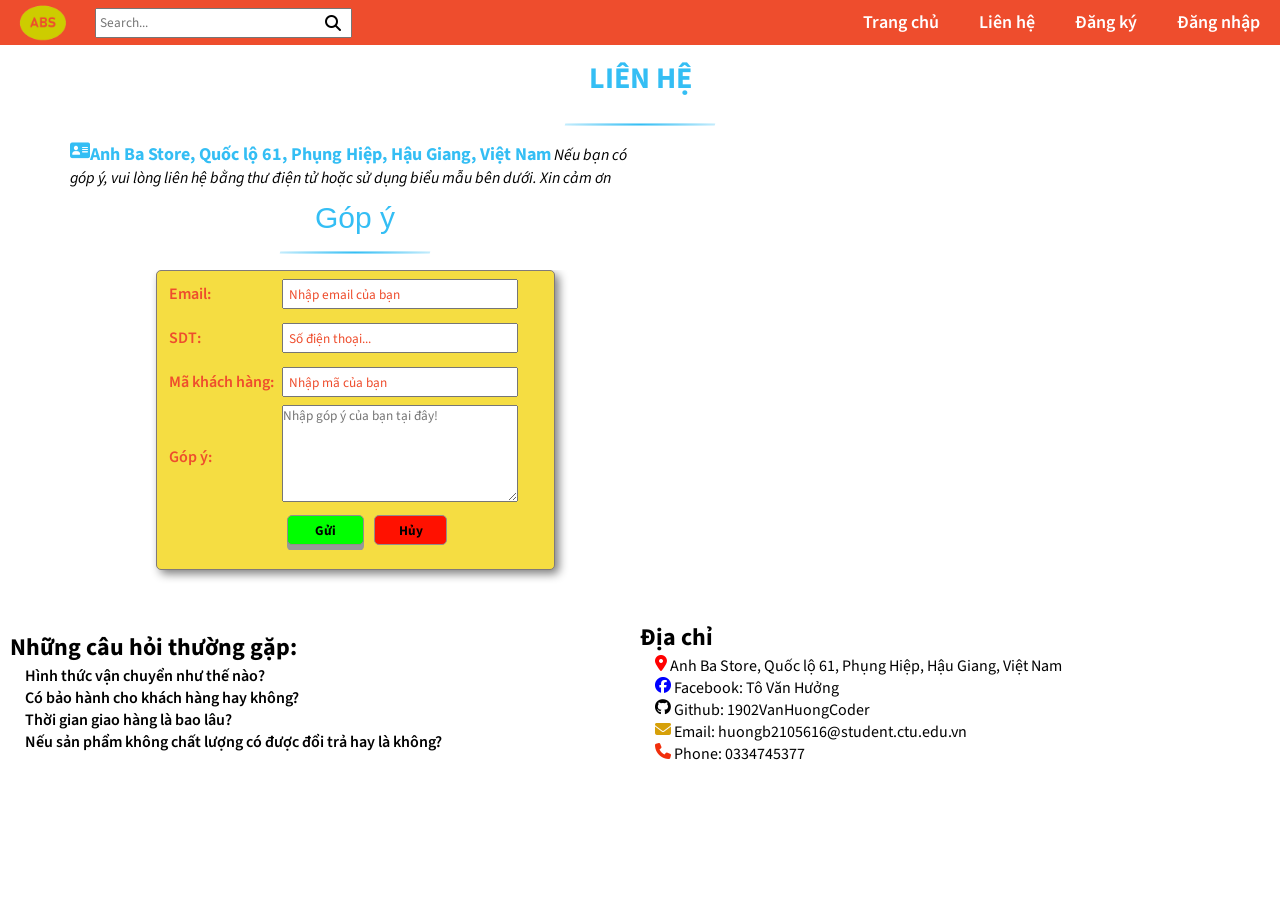
<file: Nhom3_ĐT_Laptop/lienhe.html>
<!DOCTYPE html>
<html>

<head>
    <meta charset='utf-8'>
    <meta http-equiv='X-UA-Compatible' content='IE=edge'>
    <title>Page Title</title>
    <meta name='viewport' content='width=device-width, initial-scale=1'>
    <link rel='stylesheet' type='text/css' media='screen' href='lienhe.css'>
    <script src='jquery.js'></script>
    <link rel="stylesheet" href="https://cdnjs.cloudflare.com/ajax/libs/font-awesome/6.2.0/css/all.min.css">
</head>

<body>
    <header>
        <div class="more" id="more"><i class="fa-solid fa-list"></i></div>
        <div class="navigation-wrap" id="navigation-wrap">
            <div class="navigation">
                <div class="navigation-logo">
                    <div class="img"><img src="Logo-removebg-preview.png"></div>
                    <div class="navigation-form">
                        <form action="search.html" method="get">
                            <input type="text" id="search" name="search" placeholder=" Search...">
                            <i onclick="search()" class="fa fa-search"></i>
                        </form>
                    </div>
                </div>
                <div class="navigation-content">
                    <div><a href="http://127.0.0.1:5500/home.html">Trang chủ</a></div>
                    <div><a href="http://127.0.0.1:5500/lienhe.html">Liên hệ</a></div>
                    <div onclick="activited_register(),hidden_form_login()" class="cursor-pointer"><a>Đăng ký</a></div>
                    <div onclick="activited_login(),hidden_form_register()" class="cursor-pointer"><a>Đăng nhập</a></div>
                </div>
            </div>
        </div>
    </header>
    <main>
        <h1 class="title1"><b>LIÊN HỆ</b></h1>
        <div class="empty"></div>
        <div class="main">
            <div class="main_left">
                <div class="content">
                    <p>
                        <b class="main_b"><i class="fa-sharp fa-solid fa-address-card"></i>Anh Ba Store, Quốc lộ 61,
                            Phụng Hiệp, Hậu Giang, Việt Nam</b> <i>Nếu bạn có góp ý, vui lòng liên hệ bằng thư điện tử
                            hoặc sử dụng biểu mẫu bên dưới. Xin cảm ơn</i>
                    </p>
                </div>
                <div class="title2">Góp ý</div>
                <div class="empty"></div>
                <form name="myForm" class="container" action="lienhe.html" method="get" onsubmit="return validateForm()">
                    <div class="form-cotainer">
                        <table class="form-table">
                            <tbody>
                                <tr>
                                    <td>Email:</td>
                                    <td><input type="email" required name="email"  placeholder="Nhập email của bạn"></td>
                                </tr>
                                <tr>
                                    <td>SDT:</td>
                                    <td><input  type="number" required name="sdt" id="" minlength="10" placeholder="Số điện thoại..."></td>
                                </tr>
                                <tr>
                                    <td>Mã khách hàng:</td>
                                    <td><input required type="text" name="code" minlength="8" placeholder="Nhập mã của bạn"></td>
                                </tr>
                                <tr>
                                    <td>Góp ý:</td>
                                    <td><textarea required name="" id=""  rows="5" placeholder="Nhập góp ý của bạn tại đây!"></textarea></td>
                                </tr>
                                <tr>
                                    <td></td>
                                    <td>
                                        <input type="submit" onclick="submit_form()" value="Gửi">
                                        <input type="reset" value="Hủy">
                                    </td>
                                </tr>
                            </tbody>
                        </table>
                    </div>
                </form>
            </div>
            <div class="main_right">
                <iframe
                    src="https://www.google.com/maps/embed?pb=!1m18!1m12!1m3!1d62860.63928560475!2d105.71637042356994!3d10.034184408540401!2m3!1f0!2f0!3f0!3m2!1i1024!2i768!4f13.1!3m3!1m2!1s0x31a0629f6de3edb7%3A0x527f09dbfb20b659!2zQ-G6p24gVGjGoSwgTmluaCBLaeG7gXUsIEPhuqduIFRoxqEsIFZp4buHdCBOYW0!5e0!3m2!1svi!2s!4v1668317419129!5m2!1svi!2s"
                    width="600" height="450" style="border:0;" allowfullscreen="" loading="lazy"
                    referrerpolicy="no-referrer-when-downgrade">
                </iframe>
            </div>

        </div>

    </main>
    <footer>
        <div class="footer">
            <div class="infor_footer">
                <div class="question_footer">
                    <h2> Những câu hỏi thường gặp: </h2>
                    <div class="question_content_footer">
                        <ul>
                            <li><a href="question.html">Hình thức vận chuyển như thế nào?</a></li>
                            <li><a href="question.html">Có bảo hành cho khách hàng hay không?</a></li>
                            <li><a href="question.html">Thời gian giao hàng là bao lâu?</a></li>
                            <li><a href="question.html">Nếu sản phẩm không chất lượng có được đổi trả hay là không?</a>
                            </li>
                        </ul>
                    </div>
                </div>
                <div class="address_footer">
                    <h2>Địa chỉ</h2>
                    <div class="address_content_footer">
                        <div><i class="fa-solid fa-location-dot" style="color: red"></i> Anh Ba Store, Quốc lộ 61, Phụng
                            Hiệp, Hậu Giang, Việt Nam</div>
                        <div><i class="fa-brands fa-facebook" style="color: blue"></i> Facebook: Tô Văn Hưởng</div>
                        <div><i class="fa-brands fa-github"></i> Github: 1902VanHuongCoder</div>
                        <div> <i class="fa-solid fa-envelope" style="color: rgb(214, 160, 9)"></i> Email:
                            huongb2105616@student.ctu.edu.vn</div>
                        <div><i class="fa-solid fa-phone" style="color: rgb(241, 47, 12)"></i> Phone: 0334745377</div>
                    </div>
                </div>
            </div>
        </div>
    </footer>
    <!-- //form dang nhap -->
    <div id="login-window">
        <div class="x-button-form-login">
            <i class="fa-solid fa-x" id="x" onclick="hidden_form_login()"></i>
        </div>
        <div id="login-form">
            <div class="eye-icon">
                <i class="fa-solid fa-eye" onclick="showpass_login()"></i>
                <i class="fa-solid fa-eye-slash" onclick="hidepass_login()"></i>
            </div>
            <form action="home.html" method="post" enctype="application/x-www-form-urlencoded" id="form"
                onsubmit="return login();">
                <div class="name-form-log-in">
                    <h1>ĐĂNG NHẬP</h1>
                </div>
                <h3>Email</h3>
                <input type="text" placeholder="Vui lòng nhập Email..." size="30" id="emaillog">
                <h3>Mật khẩu</h3>
                <input type="password" placeholder="Vui lòng nhập mật khẩu..." id="passlog">
                <div class="bottom">
                    <div class="bottom-wrapper">
                        <button type="submit" onclick="infor_log()">Đăng nhập</button>
                    </div>
                </div>
            </form>
        </div>
    </div>
    <!-- //from dang ki -->
    <div id="register-window">
        <div class="x-button-absolute">
            <i class="fa-solid fa-x" class="x-button" onclick="hidden_form_register()"></i>
        </div>
        <div id="register-form">
            <form action="home.html" method="post" enctype="application/x-www-form-urlencoded" id="form"
                onsubmit="return register();">
                <div class="name-form-wrapper">
                    <h1 class="name-form">ĐĂNG KÍ </h1>
                </div>
                <div class="input-wrapper">
                    <div class="email-icon">
                        <i class="fa-solid fa-envelope"></i>
                    </div>
                    <div class="pass-icon">
                        <i class="fa-solid fa-eye" onclick="showpass_register()"></i>
                        <i class="fa-solid fa-eye-slash" onclick="hidepass_register()"></i>
                    </div>
                    <div class="pen-icon">
                        <i class="fa-solid fa-pen"></i>
                    </div>
                    <h3>Email</h3>
                    <input type="text" placeholder="Vui lòng nhập Email..." size="30" id="emailreg">
                    <h3>Mật khẩu</h3>
                    <input type="password" placeholder="Vui lòng nhập mật khẩu..." id="passreg">
                    <h3>Nhập lại mật khẩu</h3>
                    <input type="password" placeholder="Vui lòng nhập lại mật khẩu..." id="repassreg">
                    <div class="bottom">
                        <div class="button-wrapper">
                            <button type="reset">Hủy</button>
                            <button type="submit" onclick="infor()">Đăng kí</button>
                        </div>
                    </div>
                </div>
            </form>
        </div>
    </div>
</body>
<script src="home.js"></script>

</html>
</file>
<file: Nhom3_ĐT_Laptop/home.css>
@import url('https://fonts.googleapis.com/css2?family=Fragment+Mono&family=Great+Vibes&family=PT+Sans&family=Roboto:wght@300&family=Sono&family=Source+Sans+Pro:wght@300&display=swap');
@import url('https://fonts.googleapis.com/css2?family=Fragment+Mono&family=Great+Vibes&family=PT+Sans&family=Roboto:wght@300&family=Sono&family=Source+Sans+Pro:wght@300;600&display=swap');

* {
    box-sizing: border-box;
    padding: 0;
    margin: 0;
    font-family: 'PT Sans', sans-serif;
    overflow-x: hidden;
    font-family: 'Source Sans Pro', sans-serif;
}

html {
    scroll-behavior: smooth;
}

.navigation {
    width: 100%;
    display: flex;
    justify-content: space-between;
    height: auto;
    background-color: #ee4d2d;
}

.navigation .navigation-logo {
    flex-basis: 50%;
    width: 100%;
    display: flex;
    align-items: center;
}

.navigation .navigation-logo div {
    padding: 0px 10px;
}

.navigation .navigation-logo .img {
    display: flex;
    justify-content: center;
    width: 20%;
}

.navigation .navigation-logo .img img {
    width: 80%;
}

.navigation .navigation-logo .navigation-form {
    width: 80%;
    position: relative;
}

.navigation .navigation-logo .navigation-form input {
    width: 80%;
    height: 30px;
}

.navigation .navigation-logo .navigation-form i {
    position: absolute;
    right: 25%;
    top: 7px;
    cursor: pointer;
}

.navigation .navigation-content {
    width: 100%;
    display: flex;
    justify-content: right;
    align-items: center;
}

.navigation .navigation-content div {
    padding: 0px 20px;
}

.navigation .navigation-content div:nth-child(6),
div:nth-child(7) {
    cursor: pointer;
}

.navigation .navigation-content div a {
    text-decoration: none;
    font-size: 18px;
    color: #fff;
    font-weight: 600;
}

.navigation .navigation-content div a:hover {
    color: #000;
    cursor: pointer;
}

.navigation .navigation-content:last-child button {
    padding: 5px 5px 4px 5px;
    background-color: #ee4d2d;
    color: #fff;
    border: 1px solid rgb(84, 82, 82);
}

.navigation .navigation-content:last-child button:hover {
    opacity: 0.6;
}

.more {
    background-color: #ee4d2d;
    color: #fff;
    text-align: right;
    padding: 10px 10px;
    font-size: 25px;
    display: none;
}

@media screen and (max-width: 768px) {
    .navigation-wrap {
        display: none;
    }

    .navigation {
        display: block;
    }

    .navigation .navigation-logo {
        display: block;
    }

    .navigation .navigation-content {
        display: block;
    }

    .navigation .navigation-content div {
        border-bottom: 1px solid rgb(243, 232, 232);
        text-align: center;
        padding: 10px 10px;
    }

    .navigation .navigation-content div:hover {
        background-color: rgb(150, 150, 150);
        color: #000;
    }

    .navigation .navigation-logo .navigation-form {
        width: 100%;
        display: flex;
        justify-content: center;
    }

    .navigation .navigation-logo .navigation-form form {
        flex-basis: 45%;
    }

    .navigation .navigation-logo .navigation-form form input {
        width: 100%;
    }

    .navigation .navigation-logo .navigation-form form i {
        right: 30%;
    }

    .navigation .navigation-logo .img {
        width: 100%;
    }

    .navigation .navigation-logo .img img {
        width: 10%;
    }

    .more {
        display: block;
    }
}

.navigation::after {
    content: "";
    clear: both;
    display: table;
}

/*Showcase*/
.showcase {
    width: 100vw;
    height: 100vh;
    position: relative;
    display: flex;
    justify-content: center;
    align-items: center;
    /* background-image: url('Members_photo/background1.jpg');
    background-repeat: no-repeat;
    background-size: cover;
    background-position-y: -90px ; */
}

.showcase img {
    width: 100vw;
    height: 100vh;
}

.showcase .showcase-title {
    position: absolute;
}

.showcase .showcase-title p:nth-child(1) {
    font-size: 5rem;
    color: #ee4d2d;
    font-weight: bold;
    text-shadow: 6px 2px 8px #908b8b;
}

.showcase .showcase-title p:nth-child(2) {
    font-size: 2rem;
    font-weight: 400;
    line-height: 3rem;
}

.showcase .showcase-title p:nth-child(3) {
    font-size: 1rem;
    line-height: 3rem;
    font-weight: 600;
}

/*Sale*/
.main_product .container_name_sale {
    background-color: #ee4d2d;
    width: 100%;
    display: block;
    margin: auto;
    height: 60px;
    position: relative;
    overflow: visible;
    display: flex;
    justify-content: center;
    align-items: center;
}

.main_product .container_name_sale .name_sale {
    height: 70px;
    width: 90%;
    overflow: hidden;
    position: relative;
    display: flex;
    justify-content: center;
    align-items: center;
}

.main_product .container_name_sale .name_sale div {
    display: block;
    width: 150%;

    position: absolute;
    overflow: hidden;

    animation: marquee 10s linear infinite;
}

.main_product .container_name_sale .name_sale div span {
    color: #fff;
    font-size: 1.2rem;
    font-weight: bold;
    float: left;
    width: 45%;
}

@keyframes marquee {
    0% {
        left: 0;
    }

    100% {
        left: -100%;
    }
}

/*Nút trái tim*/
.btn {
    color: #fff;
    padding: 3px;
    padding: 5px;
    border: none;
    background-color: rgb(213, 203, 203);
    border-radius: 5px;
    display: flex;
    justify-content: center;
}

.pink {
    color: rgb(234, 7, 7);
}

/* */
/*CSS hiệu ứng cho giỏ hàng*/
.click {
    position: relative;
}

#clicked {
    background-color: rgb(16, 222, 16);
    height: 10px;
    width: 10px;
    position: absolute;
    top: 15%;
    left: 50%;
    border-radius: 50% 50%;
    padding: 0px 0px !important;
    display: none;
}

/**/
.button {
    border: none;
    padding: 7px;
    font-size: 15px;
    font-weight: bold;
    background: #ee4d2d;
    color: #fff;
    transition: all 1s;
    border-radius: 10px;
    box-shadow: 0 3px 3px 0 black;
}

.button:hover {
    background: firebrick;
    color: #000;
    cursor: pointer;
}

.grid_product {
    width: 100vw;
}

.product_items {
    padding: 10px;
    gap: 10px;
    width: 98.5vw;
    display: grid;
    grid-template-columns: 1fr 1fr 1fr 1fr;
}

.product_item {
    border: rgb(255, 242, 242) solid 1px;
    border-radius: 5px;
    box-shadow: 0 3px 3px 0 rgb(165, 164, 164);
}

.product_item>img {
    width: 100%;
}

.product_item>img:hover {
    opacity: 0.8;
    cursor: pointer;
}

.product_item .name_product a {
    text-decoration: none;
    color: #000;
    transition: all 0.5s;
}

.product_item .name_product:hover a {
    color: #ee4d2d;
    font-size: 17px;
}

.name_product {
    padding: 20px 10px 20px 10px;
    height: 240px;
    background-color: rgb(226, 226, 226);
    box-sizing: border-box;
}

.name_product h3 {
    padding-bottom: 5px;
}

.name_product p {
    padding-bottom: 5px;
}

.name_product .fa-star {
    color: rgb(170, 170, 8);
}

.unit_price {
    display: flex;
    justify-content: space-between;
    padding: 5px;
    font-size: 18px;
}

.flex_product {
    display: flex;
    justify-content: space-between;
    padding-bottom: 5px;
}

/*PHONE*/
.main_phone {
    width: 100vw;
}

.name_phone {
    font-size: 40px;
    text-align: center;
    color: #fff;
    padding-top: 10px;
    background-color: #ee4d2d;
    font-weight: bold;
}

.navigation_phone {
    display: flex;
    justify-content: center;
    padding: 10px;
}

.navigation_phone div a {
    font-size: 25px;
    text-decoration: none;
    font-weight: bold;
    padding: 10px 20px;
    display: block;
    text-align: center;
    transition: all 1s;
    color: #fff;
}

.navigation_phone div a:hover {
    color: #000;
    background-color: #fff;
    cursor: pointer;
}

.phone_item {
    display: grid;
    grid-template-columns: 1fr 1fr 1fr 1fr;
}

/*Code phần đăng ký*/
#register-window,
#login-window {
    position: fixed;
    width: 100%;
    height: 100%;
    top: 0px;
    z-index: 10000000000000;
    background-color: rgba(0, 0, 0, 0.8);
    display: none;
}

#register-form,
#login-form {
    width: 30%;
    height: auto;
    margin: auto;
    border: 1px solid #fff;
    position: relative;
    top: 15%;
    background-color: #fff;
    border-radius: 5px;
    box-shadow: 4px 6px 30px rgb(111, 102, 102);
}

.x-button-absolute {
    position: relative;
    top: 18%;
    left: 64%;
    z-index: 10000;
    background-color: #fff;
    width: 30px;
    height: 30px;
    display: flex;
    justify-content: center;
    align-items: center;
    border-radius: 50%;
}

#register-form form .name-form-wrapper {
    background-color: #ee4d2d;
}

#register-form form .name-form {
    text-align: center;
    padding: 5px;
    color: #fff;
}

#register-form form h3 {
    padding: 8px;
}

#register-form form input {
    height: 35px;
    width: 90%;
    margin-left: 20px;
    border: 1px solid rgb(222, 198, 198);
    border-radius: 5px;
}

#register-form form input::placeholder {
    color: #ee4d2d;
    padding-left: 5px;
}

#register-form .email-icon {
    position: absolute;
    top: 31%;
    left: 88%;
    color: #ee4d2d;
}

#register-form .pass-icon {
    position: absolute;
    top: 54%;
    left: 83%;
    color: #ee4d2d;
}

#register-form .pen-icon {
    position: absolute;
    top: 77%;
    left: 88%;
    color: #ee4d2d;
}

#register-form .bottom {
    width: 100%;
}

#register-form .bottom .button-wrapper {
    width: 40%;
    margin: auto;
}

#register-form .bottom .button-wrapper [type="reset"],
[type="submit"] {
    padding: 5px;
    color: #000;
    font-weight: bold;
    border-radius: 5px;
    border: 1px solid rgb(106, 89, 89);
    box-shadow: 0 6px #999;
}

#register-form .bottom .button-wrapper [type="reset"] {
    margin-left: 20px;
    margin-top: 10px;
    margin-bottom: 10px;
    margin-right: 5px;
    background-color: rgb(227, 127, 127);
    color: #fff;
}

#register-form .bottom .button-wrapper [type="submit"] {
    background-color: rgb(14, 195, 38);
    color: #fff;
}


#register-form .bottom .button-wrapper [type="reset"]:active {
    background-color: #ee4d2d;
    color: #fff;
    box-shadow: 0 5px #666;
    transform: translateY(4px);
}

#register-form .bottom .button-wrapper [type="submit"]:active {
    background-color: #ee4d2d;
    color: #fff;
    box-shadow: 0 5px #666;
    transform: translateY(4px);
}

/*Responsive cho form đăng ký */
@media screen and (max-width: 882px) {
    #register-form {
        width: 60%;
        top: 5%;
    }

    .x-button-absolute {
        top: 9%;
        left: 78%;
    }
}

@media screen and (max-width: 768px) {
    #register-form {
        width: 50%;
        top: 5%;
    }

    .x-button-absolute {
        top: 9%;
        left: 73%;
    }
}

@media screen and (max-width: 600px) {
    #register-form .email-icon {
        display: none;
    }

    #register-form .pen-icon {
        display: none;
    }

    #register-form .bottom .button-wrapper {
        width: 100%;
    }

}

/*CSS form dang nhap*/
.name-form-log-in {
    background-color: #ee4d2d;
    color: #fff;
    text-align: center;
    padding: 10px  
}

#login-form h3 {
    padding: 5px;
}

#login-form input {
    height: 35px;
    width: 90%;
    margin-left: 18px;
    border: 1px solid rgb(176, 164, 164);
    border-radius: 5px;
}

#login-form input::placeholder {
    padding-left: 10px;
    color: #ee4d2d;
}

#login-form .eye-icon {
    position: absolute;
    top: 68%;
    left: 82%;
}

#login-form .bottom {
    width: 100%;
    margin: 10px 0px 10px 0px;
}

#login-form .bottom-wrapper {
    height: 40px;
    width: 25%;
    margin: auto;
}

#login-form .bottom .bottom-wrapper button {
    background-color: rgb(13, 206, 13);
    box-shadow: 0 6px #999;
    color: #fff;
}


#login-form .bottom .bottom-wrapper button:active {
    background-color: #ee4d2d;
    color: #fff;
    box-shadow: 0 5px #666;
    transform: translateY(4px);
}

#login-window .x-button-form-login {
    position: absolute;
    top: 12%;
    left: 64%;
    background-color: #fff;
    width: 30px;
    height: 30px;
    display: flex;
    justify-content: center;
    align-items: center;
    border-radius: 50%;
    z-index: 1000;
}

/*Reponsive cho form dang nhap*/
@media screen and (max-width: 882px) {
    #login-form {
        width: 60%;
        top: 5%;
    }

    #login-window .x-button-form-login {
        top: 1%;
        left: 78%;

    }
}


@media screen and (max-width: 500px) {
    #login-form .bottom-wrapper {
        width: 100%;
    }
}

/*giao hàng*/
.main_delivery {
    display: flex;
    width: 100%;
    background-color: aqua;
}

.delivery_item {
    width: 55%;
    margin: 10px;
}

.delivery_item .delivery_1 {
    margin-bottom: 10px;
    background-color: #fff;
    padding: 10px;
    text-align: center;
    box-shadow: 0 3px 3px 0 black;
}

.delivery_item .delivery_2 {
    margin-bottom: 10px;
    background-color: #fff;
    padding: 10px;
    text-align: center;
    box-shadow: 0 3px 3px 0 black;
}

.delivery_item .delivery_3 {
    background-color: #fff;
    padding: 10px;
    text-align: center;
    box-shadow: 0 3px 3px 0 black;
    margin-bottom: 5px;
}

.delivery_flex {
    margin: 10px;
    text-align: center;
}

.delivery_flex .p1 {
    font-size: 34px;
    color: black;
}

.delivery_flex .p2 {
    font-size: 80px;
    color: #f00;
}

/*LAPTOP*/
.main_laptop {
    background: #ee4d2d;
}

.main_laptop p {
    font-size: 50px;
    text-align: center;
    font-weight: bold;
    color: #fff;
    padding: 10px;
}

.logo_laptop {
    display: flex;
    justify-content: center;
}

.logo_laptop a {
    text-decoration: none;
    color: white;
    font-size: 23px;
    padding: 14px 20px;
    gap: 10px;
    font-weight: bold;
    transition: all 1s;
}

.logo_laptop a:hover {
    background-color: #fff;
    color: #000;
    cursor: pointer;
}

.information .name_information {
    font-size: 38px;
    font-weight: bold;
    color: #000;
    text-align: center;
    background-color: #ee4d2d;
    padding: 10px;
    color: #fff;
}

.main_information img {
    width: 300px;
    height: 200px;
}

.main_information img:hover {
    opacity: 50%;
    cursor: pointer;
}

.main_information {
    display: grid;
    grid-template-columns: 1fr 1fr 1fr 1fr;
    gap: 15px;
    padding: 15px;
    text-align: center;
}

.information_item a {
    text-decoration: none;
    color: #000;
    transition: all 1s;
}

.information_item a:hover {
    color: #0900e0;
    font-size: 17px;
}

/*Footer*/
.members_footer {
    width: 100vw;
    background-color: rgb(205 196 196 / 23%);
    box-sizing: border-box;
    height: auto;
}

.members_footer .title_footer p {
    text-align: center;
    font-size: 30px;
    margin-bottom: 40px;
    margin-top: 10px;
    color: #000;
    font-family: 'Fragment Mono', monospace;
}

.members_footer .photo_card_footer {
    display: flex;
}

.members_footer .photo_card_footer div {
    flex-basis: 25%;
    flex-direction: column;
    margin-bottom: 20px;
}

.members_footer .photo_card_footer img {
    width: 100px;
    height: 100px;
    border-radius: 50%;
    display: block;
    margin: auto;
    box-shadow: 3px 4px 10px rgb(88 93 109);
}

.members_footer .photo_card_footer div:first-child {
    height: 110px;
    overflow: visible;
}

.members_footer .photo_card_footer div:last-child {
    text-align: center;
    font-weight: bold;
}

.infor_footer {
    background-color: #000;
    box-sizing: border-box;
    display: flex;
}

.infor_footer .question_footer {
    flex-basis: 50%;
    color: rgb(0, 0, 0);
    background-color: rgb(255 255 255);
    padding: 10px;
    font-weight: 600;
    cursor: pointer;
}

.infor_footer .question_footer ul li a {
    text-decoration: none;
    color: #000;
    transition: all 1s;
}

.infor_footer .question_footer ul li a:hover {
    color: blue;
    padding-left: 15px;
}

.infor_footer .question_footer .question_content_footer {
    margin-left: 15px;
}

.footer .address_footer {
    background-color: rgb(255 255 255);
    flex-basis: 50%;
    font-size: 1em;
}

.footer .address_footer .address_content_footer {
    margin-left: 15px;
}

/*don hang*/
@import url('https://fonts.googleapis.com/css2?family=Roboto+Slab&display=swap');

.donhang #close {
    font-size: 15px;
    width: 3%;
    height: 30px;
    margin: 5px 0px 0px 5px;
    font-weight: 600;
    border-radius: 8px;
    border: 1px solid rgb(203, 200, 200);
}

.donhang #close:hover {
    background-color: #ee4d2d;
    color: #fff;
}

@media screen and (max-width: 786px) {
    .donhang #close {
        width: 10%;
    }
}

table {
    margin-top: 3px;
    width: 100%;
    border-collapse: collapse;
    border: 1px solid rgb(165, 159, 159);

}

td img {
    width: 80px;
}

td {
    margin: 0 auto;
    text-align: center;
    border: 1px solid rgb(232, 222, 222);
    font-family: 'Roboto Slab', serif;
    width: 22, 5%;
}

td:last-child {
    width: 10%;
}

th {
    background-color: #ee4d2d;
    color: #fff;
    height: 40px;
    font-family: 'Roboto Slab', serif;
}

.donhang {
    position: fixed;
    height: 100%;
    width: 70%;
    top: 50px;
    right: 0;
    z-index: 1000;
    background-color: aliceblue;
    display: none;
}

.delete {
    padding: 5px;
    cursor: pointer;
}

.price-total {
    width: 100%;
    display: flex;
    justify-content: space-between;
}

.cost {
    width: 100%;
    font-weight: bold;
    display: flex;
    justify-content: center;
    margin: 10px;
}

.price-total .button-buy-now {
    width: 100%;
    display: flex;
    justify-content: center;
}

.price-total .button-buy-now button {
    margin: 10px;
    color: #000;
    font-weight: bold;
    width: 25%;
    padding: 6px;
    border-radius: 5px;
    border: 1px solid rgb(169, 165, 165);
    box-shadow: 0 6px #999;
}

.price-total .button-buy-now button:active {
    background-color: #ee4d2d;
    box-shadow: 0 5px #666;
    transform: translateY(4px);
}

.price-total .button-buy-now button:hover {
    background-color: #ee4d2d;
}

@media screen and (max-width: 768px) {
    .donhang {
        width: 95%;
    }

    .price-total .button-buy-now button {
        width: 50%;
    }
}

/*reponsive*/
@media only screen and (max-width: 739px) {
    .product_items {
        grid-template-columns: 1fr 1fr;
    }
}

@media only screen and (min-width: 740px) and (max-width:1023px) {
    .product_items {
        grid-template-columns: 1fr 1fr 1fr;
    }
}

/*Code phần form điền thông tin mua hàng của người dùng*/
.infor-card-wrapper{
    position: fixed;
    width: 100%;
    height: 100%;
    top: 0px;
    z-index: 10000000000000;
    background-color: rgba(0, 0, 0, 0.8);
    display:none;
}

.infor-card-wrapper .infor-form{
    position: relative;
    width: 50%;
    border: 1px solid white;
    border-radius: 5px;
    height: fit-content;
    margin: auto;
}

.infor-card-wrapper .infor-form .infor-name{
    text-align: center;
    color: #fff;
    font-size: 2rem;
    background-color: #ee4d2d;
    padding: 5px;
}
.infor-card-wrapper .infor-form .infor-input{
    background-color: #fff;
    position: relative;
}
.infor-card-wrapper .infor-form .infor-input table{
    position: relative;
    width: 80%;
    margin: auto;
    border: none;
}
.infor-card-wrapper .infor-form .infor-input tr td:first-child{
    width: 8%;
    text-align: left;
    padding: 5px;
    border: none;
    font-weight: 500;
}
.infor-card-wrapper .infor-form .infor-input tr td:last-child{
    text-align: left;
    padding: 5px;
    border: none;
}
.infor-card-wrapper .infor-form .infor-input tr td:last-child input{
    width: 100%;
    height: 30px;
    border: 1px solid rgb(215, 196, 196);
    border-radius: 5px;
}
.infor-card-wrapper .infor-form .infor-input tr td:last-child select{
    width: 100%;
    height: 30px;
    border: 1px solid rgb(215, 196, 196);
    border-radius: 5px;
}
.infor-card-wrapper .infor-form .infor-input tr td:last-child select option{
    color: #ee4d2d;
}
.infor-card-wrapper .infor-form .infor-input tr td:last-child input::placeholder{
    color: #ee4d2d;
    padding-left: 5px;
}
.infor-card-wrapper .infor-form .infor-input tfoot tr button{
    padding: 5px;
    font-weight: 600;
    border: 1px solid rgb(168, 167, 167);
    border-radius: 5px;
    box-shadow: 0 6px #999;
    margin-bottom: 10px;
}
.infor-card-wrapper .infor-form .infor-input tfoot tr button:active{
    background-color: #ee4d2d;
    box-shadow: 0 5px #666;
    transform: translateY(4px);
}
.infor-card-wrapper .infor-form .infor-input tfoot tr button:first-child{
    background-color:rgb(13, 206, 13);
}
.infor-card-wrapper .infor-form .infor-input tfoot tr button:last-child{
    background-color: #ee4d2d;
}

.x-button-infor-form{
    position: absolute;
    z-index: 10000;
    left: 74%;
    top: 27%;
    background-color: #fff;
    padding: 7px;
    display: flex;
    justify-content: center;
    border-radius: 50%;
}

/*Phần code cho bill*/

.infor-costumer{
    position: fixed;
    width: 100%;
    height: 100%;
    top: 0px;
    z-index: 10000000000000;
    background-color: rgba(0, 0, 0, 0.8);
    display: none;
}
.infor-costumer-wrapper{
    position: relative;
    width: 50%;
    margin: auto;
    top: 30%;
}
.infor-costumer-wrapper {
    border: 1px solid #fff;
    border-radius: 5px;
}
.infor-costumer-wrapper .name_form_infor_costumer{
    color: #fff;
    background-color: #ee4d2d;
    font-size: 2rem;
    padding:5px;
    text-align: center;
    text-transform: capitalize;
}
.infor-costumer-wrapper .form_infor_costumer{
    width: 100%;
    background-color: #fff;
}
.infor-costumer-wrapper .form_infor_costumer table{
    width: 40%;
    margin: auto;
    border: none;
}
.infor-costumer-wrapper .form_infor_costumer table td:first-child{
    width: 10%;
    border: none;
    text-align: left;
    padding: 5px;

}
.infor-costumer-wrapper .form_infor_costumer table td:last-child{
    border: none;
}
.infor-costumer-wrapper .form_infor_costumer table tr:last-child td{
    text-align: center;
    padding-bottom: 15px;
}
.infor-costumer-wrapper .form_infor_costumer table tr:last-child td input{
    padding: 5px;
    border: 1px solid black;
    width: 40%;
    border-radius: 5px;
    box-shadow: 0 6px #999;
    background-color: #0f0;
}
.infor-costumer-wrapper .form_infor_costumer table tr:last-child td input:active{
    background-color: #ee4d2d;
    box-shadow: 0 5px #666;
    transform: translateY(4px);
}
</file>
<file: Nhom3_ĐT_Laptop/lienhe.css>
@import url('https://fonts.googleapis.com/css2?family=Fragment+Mono&family=Great+Vibes&family=PT+Sans&family=Roboto:wght@300&family=Sono&family=Source+Sans+Pro:wght@300&display=swap');
@import url('https://fonts.googleapis.com/css2?family=Fragment+Mono&family=Great+Vibes&family=PT+Sans&family=Roboto:wght@300&family=Sono&family=Source+Sans+Pro:wght@300;600&display=swap');

* {
  box-sizing: border-box;
  padding: 0;
  margin: 0;
  font-family: 'PT Sans', sans-serif;
  overflow-x: hidden;
  font-family: 'Source Sans Pro', sans-serif;
}

html {
  scroll-behavior: smooth;
}

.navigation {
  width: 100%;
  display: flex;
  justify-content: space-between;
  height: auto;
  background-color: #ee4d2d;
}

.navigation .navigation-logo {
  flex-basis: 50%;
  width: 100%;
  display: flex;
  align-items: center;
}

.navigation .navigation-logo div {
  padding: 0px 10px;
}

.navigation .navigation-logo .img {
  display: flex;
  justify-content: center;
  width: 20%;
}

.navigation .navigation-logo .img img {
  width: 80%;
}

.navigation .navigation-logo .navigation-form {
  width: 80%;
  position: relative;
}

.navigation .navigation-logo .navigation-form input {
  width: 80%;
  height: 30px;
}

.navigation .navigation-logo .navigation-form i {
  position: absolute;
  right: 25%;
  top: 7px;
  cursor: pointer;
}

.navigation .navigation-content {
  width: 100%;
  display: flex;
  justify-content: right;
  align-items: center;
}

.navigation .navigation-content div {
  padding: 0px 20px;
}

.navigation .navigation-content div a {
  text-decoration: none;
  font-size: 18px;
  color: #fff;
  font-weight: 600;
}

.navigation .navigation-content div a:hover {
  color: #000;
}

.navigation .navigation-content:last-child button {
  padding: 5px 5px 4px 5px;
  background-color: #ee4d2d;
  color: #fff;
  border: 1px solid rgb(84, 82, 82);
}

.navigation .navigation-content:last-child button:hover {
  opacity: 0.6;
}

.more {
  background-color: #ee4d2d;
  color: #fff;
  text-align: right;
  padding: 10px 10px;
  font-size: 25px;
  display: none;
}

@media screen and (max-width: 768px) {
  .navigation-wrap {
    display: none;
  }

  .navigation {
    display: block;
  }

  .navigation .navigation-logo {
    display: block;
  }

  .navigation .navigation-content {
    display: block;
  }

  .navigation .navigation-content div {
    border-bottom: 1px solid rgb(243, 232, 232);
    text-align: center;
    padding: 10px 10px;
  }

  .navigation .navigation-content div:hover {
    background-color: rgb(150, 150, 150);
    color: #000;
  }

  .navigation .navigation-logo .navigation-form {
    width: 100%;
    display: flex;
    justify-content: center;
  }

  .navigation .navigation-logo .navigation-form form {
    flex-basis: 45%;
  }

  .navigation .navigation-logo .navigation-form form input {
    width: 100%;
  }

  .navigation .navigation-logo .navigation-form form i {
    right: 30%;
  }

  .navigation .navigation-logo .img {
    width: 100%;
  }

  .navigation .navigation-logo .img img {
    width: 10%;
  }

  .more {
    display: block;
  }
}

.navigation::after {
  content: "";
  clear: both;
  display: table;
}

/*Showcase*/
.showcase img {
  width: 100vw;
  height: 90vh;
}

.title1 {
  font-family: 'Gill Sans', 'Gill Sans MT', Calibri, 'Trebuchet MS', sans-serif;
  font-weight: 300;
  margin: 12px 0 16px;
  color: #34bef4;
  text-align: center;
  font-size: 30px;
  height: 50px;
}

.title2 {
  font-family: 'Gill Sans', 'Gill Sans MT', Calibri, 'Trebuchet MS', sans-serif;
  font-weight: 300;
  margin: 12px 0 16px;
  color: #34bef4;
  text-align: center;
  font-size: 30px;
}

.empty {
  position: relative;
  left: 50%;
  margin: 12px 0 16px;
  width: 150px;
  height: 3px;
  transform: skewX(-12deg) translateX(-50%);
  background-image: radial-gradient(#34bef4, #fff);
}


table {
  width: 100%;
  display: flex;
  justify-content: center;
}

.main {
  display: flex;
  margin-left: 50px;
  margin-right: 50px;
}

.main_left {
  flex: 50%;
  margin-left: 20px;
}

.main_right {
  flex: 50%;
  margin-left: 20px;
}

.main_b {
  color: #34bef4;
  font-size: 18px;
}
/*Code định dạng form góp ý từ khách hàng*/
.form-cotainer{
  width: 70%;
  border: 1px solid rgb(128, 122, 122);
  margin: auto;
  height: 300px;
  background-color: #f5dd42;
  border-radius: 5px;
  box-shadow: 4px 4px 10px gray;
  margin-bottom: 50px;
}
.form-cotainer tbody{
  width: 100%;
}
.form-cotainer tbody tr:nth-child(4) td:last-child textarea{
  width: 90%;
}
.form-cotainer tr td:first-child{
  font-weight: 600;
  padding: 10px 0px 10px 10px;
  width: 30%;
  color: #ee4d2d;
}
.form-cotainer tr td:last-child{
  width: 65%;
}
.form-cotainer tr input{
  height: 30px;
  width: 90%;
}
.form-cotainer tr input::placeholder{
  color:#ee4d2d;
  padding-left: 5px;
}

.form-cotainer tr:last-child td:last-child{
    display: flex;
    justify-content: center;
    align-items: center;
}
.form-cotainer tr:last-child td:last-child [type="submit"]{
  margin: 5px;
  font-weight: bold;
  background-color: #0f0;
  border: 1px solid rgb(149, 140, 140);
  border-radius: 5px;
}
.form-cotainer tr:last-child td:last-child [type="reset"]{
  margin: 5px;
  font-weight: bold;
  background-color: rgb(255, 17, 0);
  border: 1px solid rgb(149, 140, 140);
  border-radius: 5px;
}
/*Responsive form gop y*/
@media  screen and (max-width: 800px) {
  .main {
    display: block;
  }
  .form-cotainer{
    height: 320px;
  }
}
@media  screen and (max-width: 576px){
  .form-cotainer{
    width: 100%;
  }
}
/*Phần code này copy từ home.css sang*/
/*Code phần đăng ký*/
#register-window,
#login-window {
  position: fixed;
  width: 100%;
  height: 100%;
  top: 0px;
  z-index: 100;
  background-color: rgba(0, 0, 0, 0.8);
  display: none;
}

#register-form,
#login-form {
  width: 30%;
  height: auto;
  margin: auto;
  border: 1px solid #fff;
  position: relative;
  top: 15%;
  background-color: #fff;
  border-radius: 5px;
  box-shadow: 4px 6px 30px rgb(111, 102, 102);
}

.x-button-absolute {
  position: relative;
  top: 18%;
  left: 64%;
  z-index: 10000;
  background-color: #fff;
  width: 30px;
  height: 30px;
  display: flex;
  justify-content: center;
  align-items: center;
  border-radius: 50%;
}

#register-form form .name-form-wrapper {
  background-color: #ee4d2d;
}

#register-form form .name-form {
  text-align: center;
  padding: 5px;
  color: #fff;
}

#register-form form h3 {
  padding: 8px;
}

#register-form form input {
  height: 35px;
  width: 90%;
  margin-left: 20px;
  border: 1px solid rgb(222, 198, 198);
  border-radius: 5px;
}

#register-form form input::placeholder {
  color: #ee4d2d;
  padding-left: 5px;
}

#register-form .email-icon {
  position: absolute;
  top: 31%;
  left: 88%;
  color: #ee4d2d;
}

#register-form .pass-icon {
  position: absolute;
  top: 54%;
  left: 83%;
  color: #ee4d2d;
}

#register-form .pen-icon {
  position: absolute;
  top: 77%;
  left: 88%;
  color: #ee4d2d;
}

#register-form .bottom {
  width: 100%;
}

#register-form .bottom .button-wrapper {
  width: 40%;
  margin: auto;
}

#register-form .bottom .button-wrapper [type="reset"],
[type="submit"] {
  padding: 5px;
  color: #000;
  font-weight: bold;
  border-radius: 5px;
  border: 1px solid rgb(106, 89, 89);
  box-shadow: 0 6px #999;
}

#register-form .bottom .button-wrapper [type="reset"] {
  margin-left: 20px;
  margin-top: 10px;
  margin-bottom: 10px;
  margin-right: 5px;
  background-color: rgb(227, 127, 127);
  color: #fff;
}

#register-form .bottom .button-wrapper [type="submit"] {
  background-color: rgb(14, 195, 38);
  color: #fff;
}

#register-form .bottom .button-wrapper [type="reset"]:active {
  background-color: #ee4d2d;
  color: #fff;
  box-shadow: 0 5px #666;
  transform: translateY(4px);
}

#register-form .bottom .button-wrapper [type="submit"]:active {
  background-color: #ee4d2d;
  color: #fff;
  box-shadow: 0 5px #666;
  transform: translateY(4px);
}

/*Responsive cho form đăng ký */
@media screen and (max-width: 882px) {
  #register-form {
    width: 60%;
    top: 5%;
  }

  .x-button-absolute {
    top: 9%;
    left: 78%;
  }
}

@media screen and (max-width: 768px) {
  #register-form {
    width: 50%;
    top: 5%;
  }

  .x-button-absolute {
    top: 9%;
    left: 73%;
  }
}

@media screen and (max-width: 600px) {
  #register-form .email-icon {
    display: none;
  }

  #register-form .pen-icon {
    display: none;
  }

  #register-form .bottom .button-wrapper {
    width: 100%;
  }

}

/*CSS form dang nhap*/
.name-form-log-in {
  background-color: #ee4d2d;
  color: #fff;
  text-align: center;
  padding: 10px
}

#login-form h3 {
  padding: 5px;
}

#login-form input {
  height: 35px;
  width: 90%;
  margin-left: 18px;
  border: 1px solid rgb(176, 164, 164);
  border-radius: 5px;
}

#login-form input::placeholder {
  padding-left: 10px;
  color: #ee4d2d;
}

#login-form .eye-icon {
  position: absolute;
  top: 68%;
  left: 82%;
}

#login-form .bottom {
  width: 100%;
  margin: 10px 0px 10px 0px;
}

#login-form .bottom-wrapper {
  height: 40px;
  width: 25%;
  margin: auto;
}

#login-form .bottom .bottom-wrapper button {
  background-color: rgb(13, 206, 13);
  box-shadow: 0 6px #999;
  color: #fff;
}

#login-form .bottom .bottom-wrapper button:active {
  background-color: #ee4d2d;
  color: #fff;
  box-shadow: 0 5px #666;
  transform: translateY(4px);
}

#login-window .x-button-form-login {
  position: absolute;
  top: 12%;
  left: 64%;
  background-color: #fff;
  width: 30px;
  height: 30px;
  display: flex;
  justify-content: center;
  align-items: center;
  border-radius: 50%;
  z-index: 1000;
}

/*Reponsive cho form dang nhap*/
@media screen and (max-width: 882px) {
  #login-form {
    width: 60%;
    top: 5%;
  }

  #login-window .x-button-form-login {
    top: 1%;
    left: 78%;

  }
}


@media screen and (max-width: 500px) {
  #login-form .bottom-wrapper {
    width: 100%;
  }
}

/*giao hàng*/
.main_delivery {
  display: flex;
  width: 100%;
  background-color: aqua;
}

.delivery_item {
  width: 55%;
  margin: 10px;
}

.delivery_item .delivery_1 {
  margin-bottom: 10px;
  background-color: #fff;
  padding: 10px;
  text-align: center;
  box-shadow: 0 3px 3px 0 black;
}

.delivery_item .delivery_2 {
  margin-bottom: 10px;
  background-color: #fff;
  padding: 10px;
  text-align: center;
  box-shadow: 0 3px 3px 0 black;
}

.delivery_item .delivery_3 {
  background-color: #fff;
  padding: 10px;
  text-align: center;
  box-shadow: 0 3px 3px 0 black;
  margin-bottom: 5px;
}

.delivery_flex {
  margin: 10px;
  text-align: center;
}

.delivery_flex .p1 {
  font-size: 34px;
  color: black;
}

.delivery_flex .p2 {
  font-size: 80px;
  color: #f00;
}

/*Footer*/
.members_footer {
  width: 100vw;
  background-color: rgb(205 196 196 / 23%);
  box-sizing: border-box;
  height: auto;
}

.members_footer .title_footer p {
  text-align: center;
  font-size: 30px;
  margin-bottom: 40px;
  margin-top: 10px;
  color: #000;
  font-family: 'Fragment Mono', monospace;
}

.members_footer .photo_card_footer {
  display: flex;
}

.members_footer .photo_card_footer div {
  flex-basis: 25%;
  flex-direction: column;
  margin-bottom: 20px;
}

.members_footer .photo_card_footer img {
  width: 100px;
  height: 100px;
  border-radius: 50%;
  display: block;
  margin: auto;
  box-shadow: 3px 4px 10px rgb(88 93 109);
}

.members_footer .photo_card_footer div:first-child {
  height: 110px;
  overflow: visible;
}

.members_footer .photo_card_footer div:last-child {
  text-align: center;
  font-weight: bold;
}

.infor_footer {
  background-color: #000;
  box-sizing: border-box;
  display: flex;
}

.infor_footer .question_footer {
  flex-basis: 50%;
  color: rgb(0, 0, 0);
  background-color: rgb(255 255 255);
  padding: 10px;
  font-weight: 600;
  cursor: pointer;
}

.infor_footer .question_footer ul li a {
  text-decoration: none;
  color: #000;
  transition: all 1s;
}

.infor_footer .question_footer ul li a:hover {
  color: blue;
  padding-left: 15px;
}

.infor_footer .question_footer .question_content_footer {
  margin-left: 15px;
}

.footer .address_footer {
  background-color: rgb(255 255 255);
  flex-basis: 50%;
  font-size: 1em;
}

.footer .address_footer .address_content_footer {
  margin-left: 15px;
}
</file>
